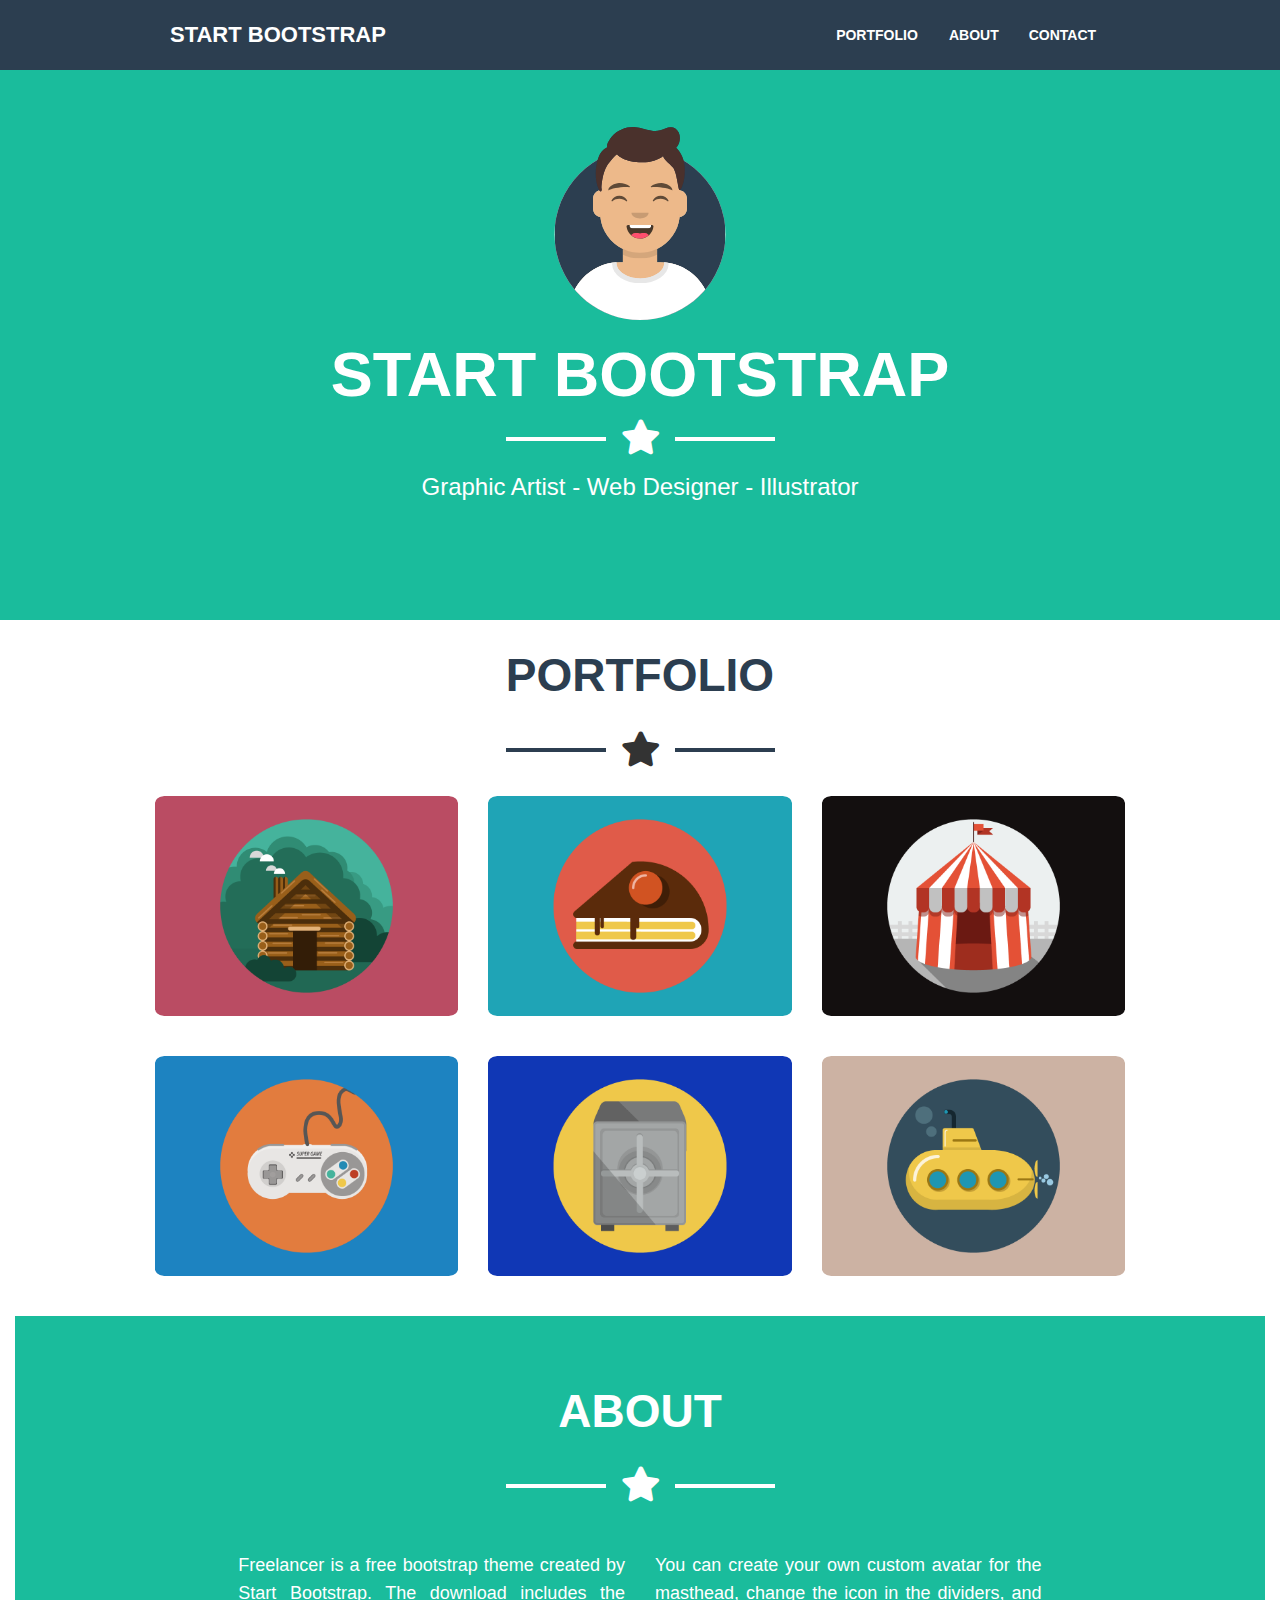
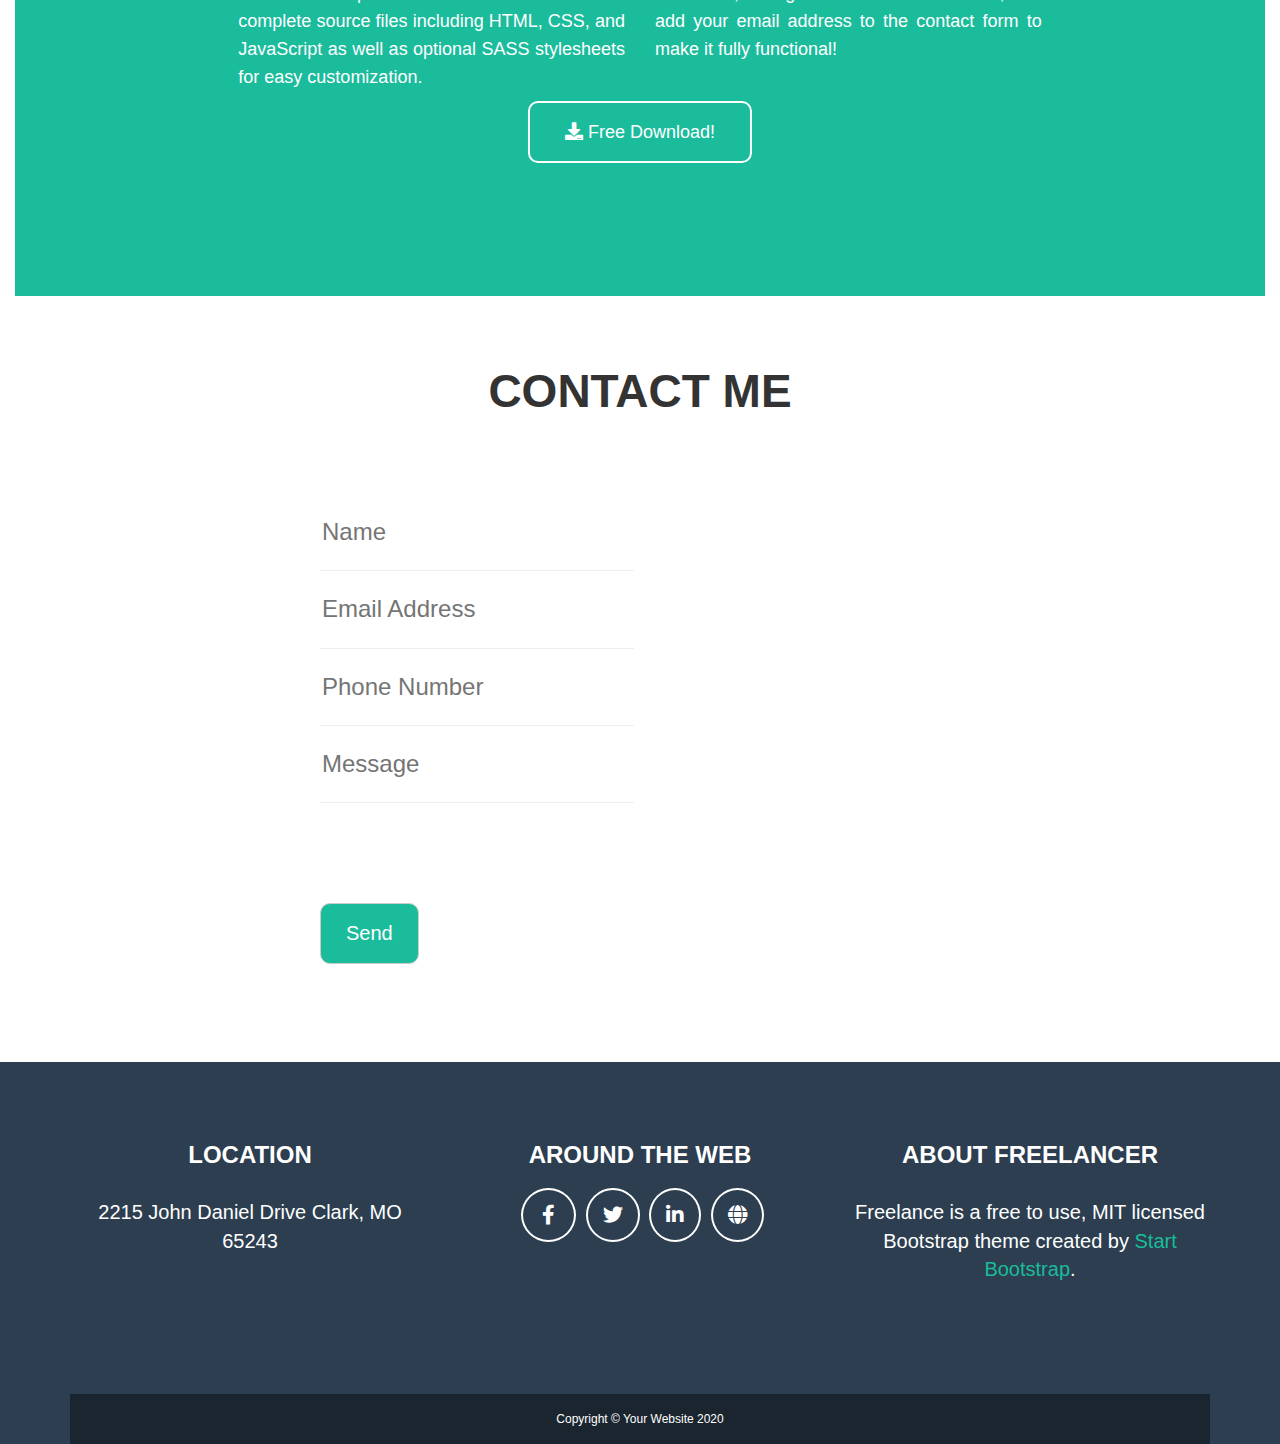
<file: index.html>
<!DOCTYPE html>
    <html>
        <head>
            <meta charset="utf-8">
            <meta name="viewport" content="width=device-width, initial-scale=1.0">
                <link href="https://fonts.googleapis.com/css2?family=Lato:ital,wght@0,400;1,100&display=swap" rel="stylesheet">
                <link href="https://cdnjs.cloudflare.com/ajax/libs/font-awesome/5.13.1/css/all.min.css" rel="stylesheet">
                <link rel="stylesheet" type="text/css" href="css/style.css">
                <link rel="stylesheet" type="text/css" href="css/bootstrap-3.3.7-dist/css/bootstrap.min.css">
                <title>Bootstrap-freelance</title>
        </head>
    <body>
        <header>
            
            <!-- NAV BAR FIXED ------------------------------------------------------------->
            
            <nav class="navbar navbar-default navbar-fixed-top">
                <div class="container-fluid">
                <!-- Brand and toggle get grouped for better mobile display -->
                    <div class="header_top">
                        <div class="wrapper">
                            <div class="col-xs-12"> 
                                <div class="col-xs-6 inline-bl text-menu bold"><a class="wh decor_none" href="#">start bootstrap</a></div>
                                <div class="col-xs-6">
                                    <div class="visible-md visible-lg inline-bl">
                                        <ul class="mini_menu">
                                            <li class="col-xs-4"><a class="a_over bold" href="#">portfolio</a></li>
                                            <li class="col-xs-4"><a class="a_over bold" href="#">about</a></li>
                                            <li class="col-xs-4"><a class="a_over bold" href="#">contact</a></li>
                                        </ul>
                                    </div>
                                    <div class="visible-xs- visible-sm h_icon wh">
                                        <div class="col-xs-6">
                                            <div id="btn-menu" class="up_case bold">
                                                <a href="#">menu<span class="glyphicon glyphicon-menu-hamburger" aria-hidden="true"></span></a>
                                            </div>
                                        </div>
                                    </div>
                                </div>
                            </div>
                        </div>
                    </div>
                </div>
            </nav>
            
            
            <!--
            <div class="header_top">
                <div class="container">
                    <div class="row">
                        <div class="col-xs-6 inline-bl text-menu bold">start bootstrap</div>
                        <div class="col-xs-6 inline-bl text-menu">
                            <nav class="visible-md visible-lg">
                                <ul class="mini_menu">
                                    <li class="col-xs-4"><a class="a_over bold" href="#">portfolio</a></li>
                                    <li class="col-xs-4"><a class="a_over bold" href="#">about</a></li>
                                    <li class="col-xs-4"><a class="a_over bold" href="#">contact</a></li>
                                </ul>
                            </nav>
                            <div class="visible-xs- visible-sm h_icon col-xs-2 col-xs-offset-10">
                                <span class="glyphicon glyphicon-menu-hamburger" aria-hidden="true"></span>
                            </div>
                        </div>
                    </div>
                </div>
            </div>
            -->
            <!-- /NAV BAR FIXED ------------------------------------------------------------>
            
            
            <!-- JUMBOTRON ----------------------------------------------------------------->
            
            <div class="jumbotron pos_rel">
                <div class="bg_green pos_abs wh">
                    <img id="avatar" src="img/avatar.svg" alt="avatar"/>
                    <h1 class="bold">START BOOTSTRAP</h1>
                    <div class="middle_line"><i class="fas fa-star star"></i></div>
                    <h3>Graphic Artist - Web Designer - Illustrator</h3>
                </div>
            </div>
        </header>
        
        <!-- /JUMBOTRON -------------------------------------------------------------------->
        
        <main>
        
        <!-- SECTION 'PORTFOLIO' ----------------------------------------------------------->
        
            <section id="portfolio pos_rel">
                <h2 class="portfolio-h2 bold">PORTFOLIO</h2><br>
                    <div class="middle_line_dark txt-cntr"><i class="fas fa-star star"></i></div>
                    <div class="wrapper m-top-30">
                        <div class="wrapper">
                            <div class="container-fluid">
                                <div class="row">
                                    <div class="padding_box">
                                        <div class="col-xs-12 col-sm-6 col-md-6 col-md-offset-0 col-lg-4 col-md-offset-0">
                                            <div class="box_img">
                                                <div class="hidden_box_img"><i class="fas fa-plus plus"></i></div>
                                                <img id="casa" src="img/1_files/cabin.png" alt="casa"/>
                                            </div>
                                        </div>
                                        <div class="col-xs-12 col-sm-6 col-md-6 col-md-offset-0 col-lg-4">
                                            <div class="box_img">
                                                <div class="hidden_box_img"><i class="fas fa-plus plus"></i></div>
                                                <img id="torta" class="gigio" src="img/1_files/cake.png" alt="torta"/>
                                            </div>
                                        </div>
                                        <div class="col-xs-12 col-sm-6 col-md-6 col-md-offset-0 col-lg-4">
                                            <div class="box_img">
                                                <div class="hidden_box_img"><i class="fas fa-plus plus"></i></div>
                                                <img id="circo" class="gigio" src="img/1_files/circus.png" alt="circo"/>
                                            </div>
                                        </div>
                                        <div class="col-xs-12 col-sm-6 col-md-6 col-md-offset-0  col-lg-4">
                                            <div class="box_img">
                                                <div class="hidden_box_img"><i class="fas fa-plus plus"></i></div>
                                                <img id="game" class="gigio" src="img/1_files/game.png" alt="game"/>
                                            </div>
                                        </div>
                                        <div class="col-xs-12 col-sm-6 col-md-6 col-md-offset-0 col-lg-4">
                                            <div class="box_img">
                                                <div class="hidden_box_img"><i class="fas fa-plus plus"></i></div>
                                                <img id="safe" class="gigio" src="img/1_files/safe.png" alt="safe"/>
                                            </div>
                                        </div>
                                        <div class="col-xs-12 col-sm-6 col-md-6 col-md-offset-0 col-lg-4">
                                            <div class="box_img">
                                                <div class="hidden_box_img"><i class="fas fa-plus plus"></i></div>
                                                <img id="submarine" class="gigio" src="img/1_files/submarine.png" alt="sottomarino"/>
                                            </div>
                                        </div>
                                    </div>
                                </div>
                            </div>
                        </div>
                    </div>
            </section>
            
            
                            <!-- HIDDEN GRID FOR MOUSE-OVER ---------------------------------------------------------------->
                <!-- PROVA
                <div class="wrapper">
                            <div class="container">
                            <div class="pos_abs">
                            <div class="row">
                            <div class="col-xs-12 col-sm-6 col-md-4 col-lg-4">
                                <div id="hid0" class="hidden_box_img hidden_grid_0"></div>
                                </div>
                                
                                
                                
                            <div id="hidden_grid" class="col-xs-12 col-sm-6 col-md-4 col-lg-4">
                                <div id="hidden_grid_1" class="hidden_box_img"></div>
                            </div>
                                
                                
                            <div class="col-xs-12 col-sm-6 col-md-4 col-lg-4">
                                <div id="hidden_grid_2" class="hidden_box_img"></div>
                            </div>
                                
                                
                            <div class="col-xs-12 col-sm-6 col-md-4 col-lg-4">
                                <div id="hidden_grid_3" class="hidden_box_img"></div>
                            </div>
                                
                            <div class="col-xs-12 col-sm-6 col-md-4 col-lg-4">
                                <div id="hidden_grid_4" class="hidden_box_img"></div>
                            </div>
                                
                            <div class="col-xs-12 col-sm-6 col-md-4 col-lg-4">
                                <div id="hidden_grid_5" class="hidden_box_img"></div>
                            </div>
                            </div>
                            </div>
                        </div>
            </div>
            </div>

-->
        
        <!-- /SECTION 'PORTFOLIO' ---------------------------------------------------------->
        
        <!-- SECTION 'ABOUT' --------------------------------------------------------------->
        
        <section id="about">
            <div class="container-fluid">
                <div class="about-box wh l-height"> 
                    <div class="row">
                        <div class="col-xs-12">
                            <h2 class="about-h2 bold m-bottom-30">ABOUT</h2>
                            <div class="middle_line txt-cntr"><i class="fas fa-star star txt-cntr"></i></div>
                            <div class="col-md-4 col-md-offset-2 box_centered inline-bl txt-cntr"><p>Freelancer is a free bootstrap theme created by Start Bootstrap. The download includes the complete source files including HTML, CSS, and JavaScript as well as optional SASS stylesheets for easy customization.</p></div>
                            <div class="col-md-4 box_centered inline-bl txt-cntr"><p>You can create your own custom avatar for the masthead, change the icon in the dividers, and add your email address to the contact form to make it fully functional!</p></div>
                            <div class="col-xs-12 m-top-30">
                                <a id="download" href="#"><i class="fas fa-download download_icon"></i> Free Download!</a>
                            </div>
                        </div>
                    </div>
                </div>
            </div>
        </section>
        <!-- /SECTION 'ABOUT' -------------------------------------------------------------->
        
        <!-- SECTION 'CONTACT' ------------------------------------------------------------->
                
        <div class="container">
            <div class="row">
                <div class="col-md-8 col-md-offset-2">
                    <h2 class="about-h2 bold">CONTACT ME</h2>
                    <div class="form-group form_div">
                        <form class="navbar-form navbar-left" role="search">
                                <ul class="form-list">
                                    <li><input type="text" class="typing_box" placeholder="Name"></li>
                                    <hr>
                                    <li><input type="text" class="typing_box" placeholder="Email Address"></li>
                                    <hr>
                                    <li><input type="text" class="typing_box" placeholder="Phone Number"></li>
                                    <hr>
                                    <li><input type="text" class="typing_box" placeholder="Message"></li>
                                    <hr>
                                    <li><button id="submit_btn" type="submit" class="btn btn-default">Send</button></li>
                                </ul>
                        </form>
                    </div>
                </div>
            </div>
        </div>
        
        <!-- /SECTION 'CONTACT' ------------------------------------------------------------>
        </main>
        
        <!-- PIE' DI PAGINA ---------------------------------------------------------------->
        
        <footer>
            
            <div class="container">
                <div class="row">
                    <div class="col-xs-12 col-sm-12 col-md-4 col-lg-4 foot_txt txt-cntr wh">
                        <h3 class="up_case bold">location</h3>
                        <p>2215 John Daniel Drive Clark, MO 65243</p>
                    </div>
                    <div class="col-xs-12 col-sm-12 col-md-4 col-lg-4 foot_txt txt-cntr wh">
                        <h3 class="up_case bold">around the web</h3>
                            <ul class="social">
                                <li><i class="fab fa-facebook-f social_icon fb"></i></li>
                                <li><i class="fab fa-twitter social_icon"></i></li>
                                <li><i class="fab fa-linkedin-in social_icon"></i></li>
                                <li><i class="fas fa-globe social_icon"></i></li>
                            </ul>
                    </div>
                    <div class="col-xs-12 col-sm-12 col-md-4 col-lg-4 foot_txt txt-cntr wh">
                        <h3 class="up_case bold">about freelancer</h3>
                        <p>Freelance is a free to use, MIT licensed Bootstrap theme created by <a class="a_over_footer" href="#">Start Bootstrap</a>.</p>
                    </div>
                    <div class="col-xs-12 col-sm-12 col-md-12 col-lg-12">
                        <div class="copyright txt-cntr wh">
                            <h6>Copyright © Your Website 2020</h6>
                        </div>
                    </div>
                </div>
            </div>
            
        </footer>
        
        <!-- /PIE' DI PAGINA --------------------------------------------------------------->
    </body>
</html>
</file>
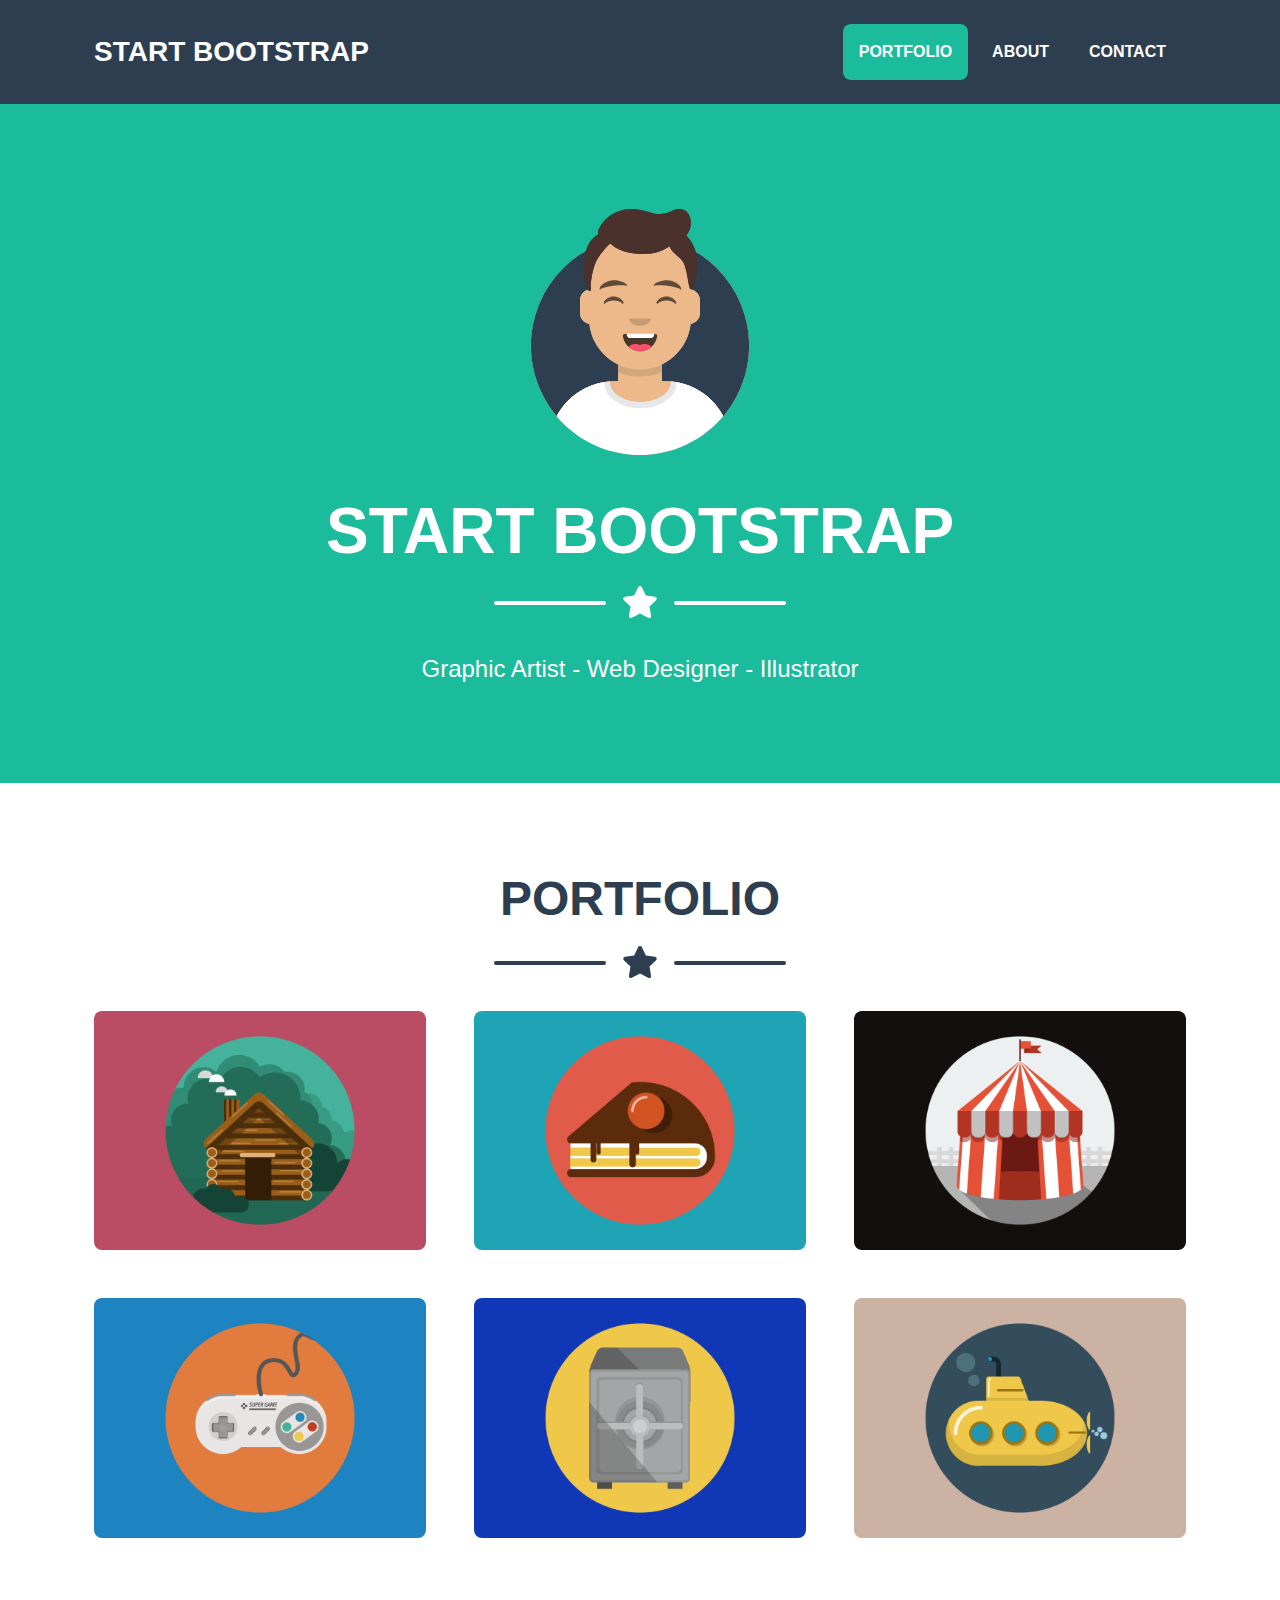
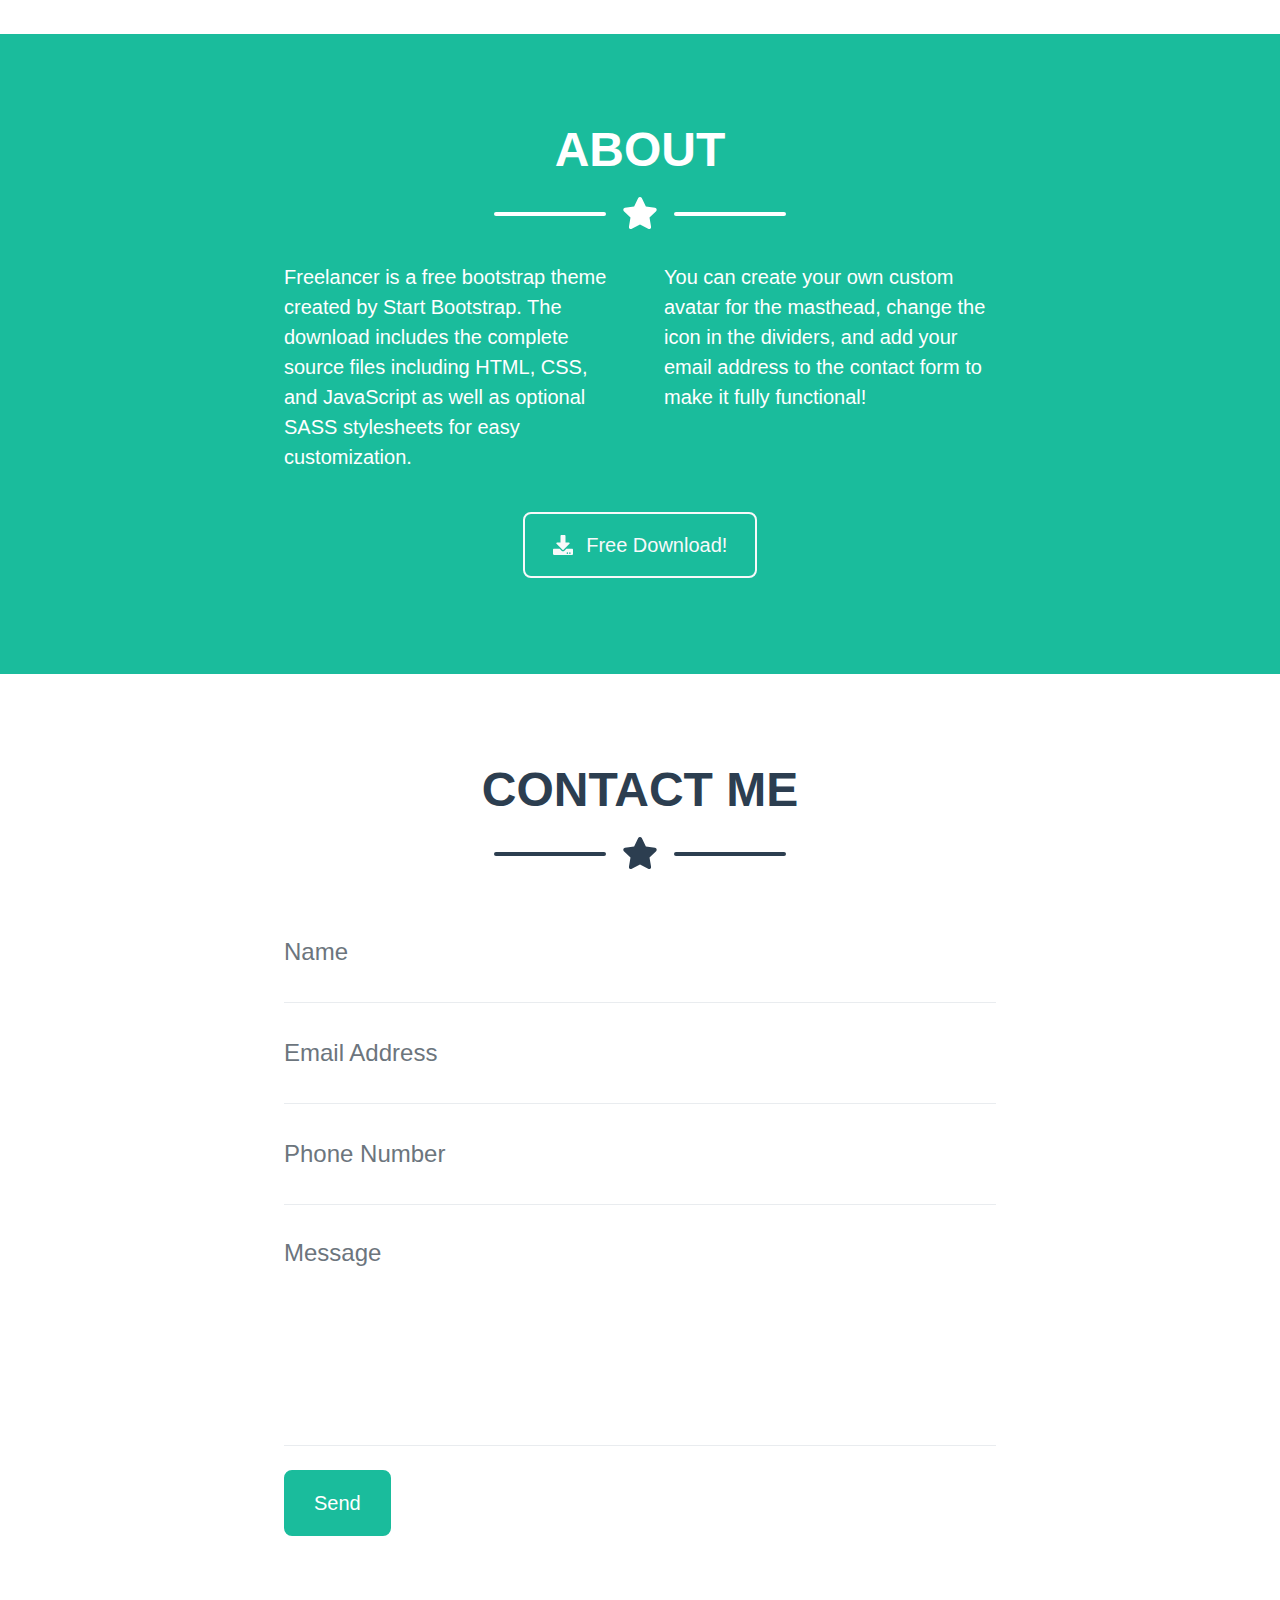
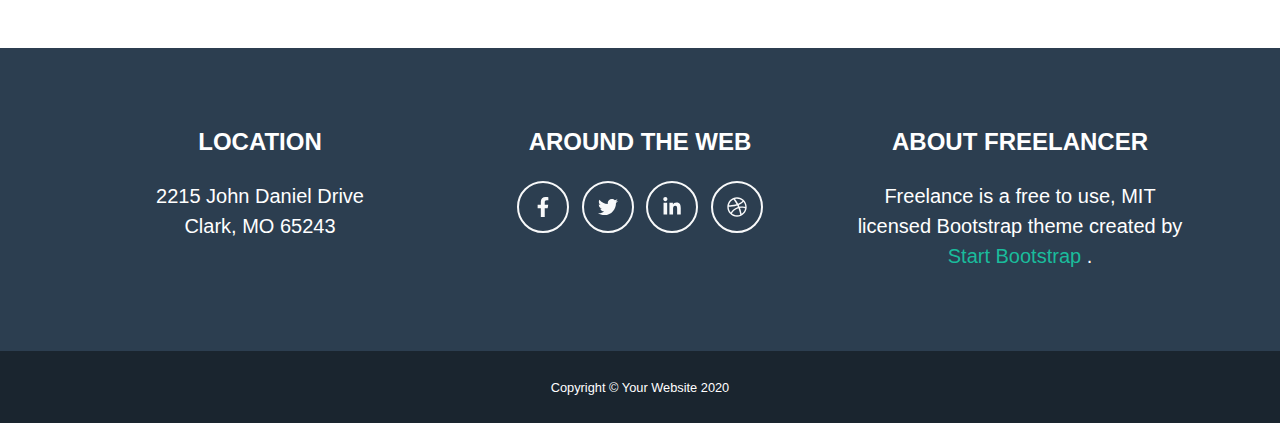
<file: img/1.html>
<!DOCTYPE html>
<!-- saved from url=(0059)https://startbootstrap.github.io/startbootstrap-freelancer/ -->
<html lang="en" class="fontawesome-i2svg-active fontawesome-i2svg-complete"><head><meta http-equiv="Content-Type" content="text/html; charset=UTF-8">
        
        <meta name="viewport" content="width=device-width, initial-scale=1, shrink-to-fit=no">
        <meta name="description" content="">
        <meta name="author" content="">
        <title>Freelancer - Start Bootstrap Theme</title>
        <!-- Favicon-->
        <style type="text/css">svg:not(:root).svg-inline--fa{overflow:visible}.svg-inline--fa{display:inline-block;font-size:inherit;height:1em;overflow:visible;vertical-align:-.125em}.svg-inline--fa.fa-lg{vertical-align:-.225em}.svg-inline--fa.fa-w-1{width:.0625em}.svg-inline--fa.fa-w-2{width:.125em}.svg-inline--fa.fa-w-3{width:.1875em}.svg-inline--fa.fa-w-4{width:.25em}.svg-inline--fa.fa-w-5{width:.3125em}.svg-inline--fa.fa-w-6{width:.375em}.svg-inline--fa.fa-w-7{width:.4375em}.svg-inline--fa.fa-w-8{width:.5em}.svg-inline--fa.fa-w-9{width:.5625em}.svg-inline--fa.fa-w-10{width:.625em}.svg-inline--fa.fa-w-11{width:.6875em}.svg-inline--fa.fa-w-12{width:.75em}.svg-inline--fa.fa-w-13{width:.8125em}.svg-inline--fa.fa-w-14{width:.875em}.svg-inline--fa.fa-w-15{width:.9375em}.svg-inline--fa.fa-w-16{width:1em}.svg-inline--fa.fa-w-17{width:1.0625em}.svg-inline--fa.fa-w-18{width:1.125em}.svg-inline--fa.fa-w-19{width:1.1875em}.svg-inline--fa.fa-w-20{width:1.25em}.svg-inline--fa.fa-pull-left{margin-right:.3em;width:auto}.svg-inline--fa.fa-pull-right{margin-left:.3em;width:auto}.svg-inline--fa.fa-border{height:1.5em}.svg-inline--fa.fa-li{width:2em}.svg-inline--fa.fa-fw{width:1.25em}.fa-layers svg.svg-inline--fa{bottom:0;left:0;margin:auto;position:absolute;right:0;top:0}.fa-layers{display:inline-block;height:1em;position:relative;text-align:center;vertical-align:-.125em;width:1em}.fa-layers svg.svg-inline--fa{-webkit-transform-origin:center center;transform-origin:center center}.fa-layers-counter,.fa-layers-text{display:inline-block;position:absolute;text-align:center}.fa-layers-text{left:50%;top:50%;-webkit-transform:translate(-50%,-50%);transform:translate(-50%,-50%);-webkit-transform-origin:center center;transform-origin:center center}.fa-layers-counter{background-color:#ff253a;border-radius:1em;-webkit-box-sizing:border-box;box-sizing:border-box;color:#fff;height:1.5em;line-height:1;max-width:5em;min-width:1.5em;overflow:hidden;padding:.25em;right:0;text-overflow:ellipsis;top:0;-webkit-transform:scale(.25);transform:scale(.25);-webkit-transform-origin:top right;transform-origin:top right}.fa-layers-bottom-right{bottom:0;right:0;top:auto;-webkit-transform:scale(.25);transform:scale(.25);-webkit-transform-origin:bottom right;transform-origin:bottom right}.fa-layers-bottom-left{bottom:0;left:0;right:auto;top:auto;-webkit-transform:scale(.25);transform:scale(.25);-webkit-transform-origin:bottom left;transform-origin:bottom left}.fa-layers-top-right{right:0;top:0;-webkit-transform:scale(.25);transform:scale(.25);-webkit-transform-origin:top right;transform-origin:top right}.fa-layers-top-left{left:0;right:auto;top:0;-webkit-transform:scale(.25);transform:scale(.25);-webkit-transform-origin:top left;transform-origin:top left}.fa-lg{font-size:1.3333333333em;line-height:.75em;vertical-align:-.0667em}.fa-xs{font-size:.75em}.fa-sm{font-size:.875em}.fa-1x{font-size:1em}.fa-2x{font-size:2em}.fa-3x{font-size:3em}.fa-4x{font-size:4em}.fa-5x{font-size:5em}.fa-6x{font-size:6em}.fa-7x{font-size:7em}.fa-8x{font-size:8em}.fa-9x{font-size:9em}.fa-10x{font-size:10em}.fa-fw{text-align:center;width:1.25em}.fa-ul{list-style-type:none;margin-left:2.5em;padding-left:0}.fa-ul>li{position:relative}.fa-li{left:-2em;position:absolute;text-align:center;width:2em;line-height:inherit}.fa-border{border:solid .08em #eee;border-radius:.1em;padding:.2em .25em .15em}.fa-pull-left{float:left}.fa-pull-right{float:right}.fa.fa-pull-left,.fab.fa-pull-left,.fal.fa-pull-left,.far.fa-pull-left,.fas.fa-pull-left{margin-right:.3em}.fa.fa-pull-right,.fab.fa-pull-right,.fal.fa-pull-right,.far.fa-pull-right,.fas.fa-pull-right{margin-left:.3em}.fa-spin{-webkit-animation:fa-spin 2s infinite linear;animation:fa-spin 2s infinite linear}.fa-pulse{-webkit-animation:fa-spin 1s infinite steps(8);animation:fa-spin 1s infinite steps(8)}@-webkit-keyframes fa-spin{0%{-webkit-transform:rotate(0);transform:rotate(0)}100%{-webkit-transform:rotate(360deg);transform:rotate(360deg)}}@keyframes fa-spin{0%{-webkit-transform:rotate(0);transform:rotate(0)}100%{-webkit-transform:rotate(360deg);transform:rotate(360deg)}}.fa-rotate-90{-webkit-transform:rotate(90deg);transform:rotate(90deg)}.fa-rotate-180{-webkit-transform:rotate(180deg);transform:rotate(180deg)}.fa-rotate-270{-webkit-transform:rotate(270deg);transform:rotate(270deg)}.fa-flip-horizontal{-webkit-transform:scale(-1,1);transform:scale(-1,1)}.fa-flip-vertical{-webkit-transform:scale(1,-1);transform:scale(1,-1)}.fa-flip-both,.fa-flip-horizontal.fa-flip-vertical{-webkit-transform:scale(-1,-1);transform:scale(-1,-1)}:root .fa-flip-both,:root .fa-flip-horizontal,:root .fa-flip-vertical,:root .fa-rotate-180,:root .fa-rotate-270,:root .fa-rotate-90{-webkit-filter:none;filter:none}.fa-stack{display:inline-block;height:2em;position:relative;width:2.5em}.fa-stack-1x,.fa-stack-2x{bottom:0;left:0;margin:auto;position:absolute;right:0;top:0}.svg-inline--fa.fa-stack-1x{height:1em;width:1.25em}.svg-inline--fa.fa-stack-2x{height:2em;width:2.5em}.fa-inverse{color:#fff}.sr-only{border:0;clip:rect(0,0,0,0);height:1px;margin:-1px;overflow:hidden;padding:0;position:absolute;width:1px}.sr-only-focusable:active,.sr-only-focusable:focus{clip:auto;height:auto;margin:0;overflow:visible;position:static;width:auto}.svg-inline--fa .fa-primary{fill:var(--fa-primary-color,currentColor);opacity:1;opacity:var(--fa-primary-opacity,1)}.svg-inline--fa .fa-secondary{fill:var(--fa-secondary-color,currentColor);opacity:.4;opacity:var(--fa-secondary-opacity,.4)}.svg-inline--fa.fa-swap-opacity .fa-primary{opacity:.4;opacity:var(--fa-secondary-opacity,.4)}.svg-inline--fa.fa-swap-opacity .fa-secondary{opacity:1;opacity:var(--fa-primary-opacity,1)}.svg-inline--fa mask .fa-primary,.svg-inline--fa mask .fa-secondary{fill:#000}.fad.fa-inverse{color:#fff}</style><link rel="icon" type="image/x-icon" href="https://startbootstrap.github.io/startbootstrap-freelancer/assets/img/favicon.ico">
        <!-- Font Awesome icons (free version)-->
        <script src="./1_files/all.js.download" crossorigin="anonymous"></script>
        <!-- Google fonts-->
        <link href="./1_files/css" rel="stylesheet" type="text/css">
        <link href="./1_files/css(1)" rel="stylesheet" type="text/css">
        <!-- Core theme CSS (includes Bootstrap)-->
        <link href="./1_files/styles.css" rel="stylesheet">
    </head>
    <body id="page-top" cz-shortcut-listen="true">
        <!-- Navigation-->
        <nav class="navbar navbar-expand-lg bg-secondary text-uppercase fixed-top navbar-shrink" id="mainNav">
            <div class="container">
                <a class="navbar-brand js-scroll-trigger" href="https://startbootstrap.github.io/startbootstrap-freelancer/#page-top">Start Bootstrap</a>
                <button class="navbar-toggler navbar-toggler-right text-uppercase font-weight-bold bg-primary text-white rounded" type="button" data-toggle="collapse" data-target="#navbarResponsive" aria-controls="navbarResponsive" aria-expanded="false" aria-label="Toggle navigation">
                    Menu
                    <svg class="svg-inline--fa fa-bars fa-w-14" aria-hidden="true" focusable="false" data-prefix="fas" data-icon="bars" role="img" xmlns="http://www.w3.org/2000/svg" viewBox="0 0 448 512" data-fa-i2svg=""><path fill="currentColor" d="M16 132h416c8.837 0 16-7.163 16-16V76c0-8.837-7.163-16-16-16H16C7.163 60 0 67.163 0 76v40c0 8.837 7.163 16 16 16zm0 160h416c8.837 0 16-7.163 16-16v-40c0-8.837-7.163-16-16-16H16c-8.837 0-16 7.163-16 16v40c0 8.837 7.163 16 16 16zm0 160h416c8.837 0 16-7.163 16-16v-40c0-8.837-7.163-16-16-16H16c-8.837 0-16 7.163-16 16v40c0 8.837 7.163 16 16 16z"></path></svg><!-- <i class="fas fa-bars"></i> -->
                </button>
                <div class="collapse navbar-collapse" id="navbarResponsive">
                    <ul class="navbar-nav ml-auto">
                        <li class="nav-item mx-0 mx-lg-1"><a class="nav-link py-3 px-0 px-lg-3 rounded js-scroll-trigger active" href="https://startbootstrap.github.io/startbootstrap-freelancer/#portfolio">Portfolio</a></li>
                        <li class="nav-item mx-0 mx-lg-1"><a class="nav-link py-3 px-0 px-lg-3 rounded js-scroll-trigger" href="https://startbootstrap.github.io/startbootstrap-freelancer/#about">About</a></li>
                        <li class="nav-item mx-0 mx-lg-1"><a class="nav-link py-3 px-0 px-lg-3 rounded js-scroll-trigger" href="https://startbootstrap.github.io/startbootstrap-freelancer/#contact">Contact</a></li>
                    </ul>
                </div>
            </div>
        </nav>
        <!-- Masthead-->
        <header class="masthead bg-primary text-white text-center">
            <div class="container d-flex align-items-center flex-column">
                <!-- Masthead Avatar Image-->
                <img class="masthead-avatar mb-5" src="./1_files/avataaars.svg" alt="">
                <!-- Masthead Heading-->
                <h1 class="masthead-heading text-uppercase mb-0">Start Bootstrap</h1>
                <!-- Icon Divider-->
                <div class="divider-custom divider-light">
                    <div class="divider-custom-line"></div>
                    <div class="divider-custom-icon"><svg class="svg-inline--fa fa-star fa-w-18" aria-hidden="true" focusable="false" data-prefix="fas" data-icon="star" role="img" xmlns="http://www.w3.org/2000/svg" viewBox="0 0 576 512" data-fa-i2svg=""><path fill="currentColor" d="M259.3 17.8L194 150.2 47.9 171.5c-26.2 3.8-36.7 36.1-17.7 54.6l105.7 103-25 145.5c-4.5 26.3 23.2 46 46.4 33.7L288 439.6l130.7 68.7c23.2 12.2 50.9-7.4 46.4-33.7l-25-145.5 105.7-103c19-18.5 8.5-50.8-17.7-54.6L382 150.2 316.7 17.8c-11.7-23.6-45.6-23.9-57.4 0z"></path></svg><!-- <i class="fas fa-star"></i> --></div>
                    <div class="divider-custom-line"></div>
                </div>
                <!-- Masthead Subheading-->
                <p class="masthead-subheading font-weight-light mb-0">Graphic Artist - Web Designer - Illustrator</p>
            </div>
        </header>
        <!-- Portfolio Section-->
        <section class="page-section portfolio" id="portfolio">
            <div class="container">
                <!-- Portfolio Section Heading-->
                <h2 class="page-section-heading text-center text-uppercase text-secondary mb-0">Portfolio</h2>
                <!-- Icon Divider-->
                <div class="divider-custom">
                    <div class="divider-custom-line"></div>
                    <div class="divider-custom-icon"><svg class="svg-inline--fa fa-star fa-w-18" aria-hidden="true" focusable="false" data-prefix="fas" data-icon="star" role="img" xmlns="http://www.w3.org/2000/svg" viewBox="0 0 576 512" data-fa-i2svg=""><path fill="currentColor" d="M259.3 17.8L194 150.2 47.9 171.5c-26.2 3.8-36.7 36.1-17.7 54.6l105.7 103-25 145.5c-4.5 26.3 23.2 46 46.4 33.7L288 439.6l130.7 68.7c23.2 12.2 50.9-7.4 46.4-33.7l-25-145.5 105.7-103c19-18.5 8.5-50.8-17.7-54.6L382 150.2 316.7 17.8c-11.7-23.6-45.6-23.9-57.4 0z"></path></svg><!-- <i class="fas fa-star"></i> --></div>
                    <div class="divider-custom-line"></div>
                </div>
                <!-- Portfolio Grid Items-->
                <div class="row">
                    <!-- Portfolio Item 1-->
                    <div class="col-md-6 col-lg-4 mb-5">
                        <div class="portfolio-item mx-auto" data-toggle="modal" data-target="#portfolioModal1">
                            <div class="portfolio-item-caption d-flex align-items-center justify-content-center h-100 w-100">
                                <div class="portfolio-item-caption-content text-center text-white"><svg class="svg-inline--fa fa-plus fa-w-14 fa-3x" aria-hidden="true" focusable="false" data-prefix="fas" data-icon="plus" role="img" xmlns="http://www.w3.org/2000/svg" viewBox="0 0 448 512" data-fa-i2svg=""><path fill="currentColor" d="M416 208H272V64c0-17.67-14.33-32-32-32h-32c-17.67 0-32 14.33-32 32v144H32c-17.67 0-32 14.33-32 32v32c0 17.67 14.33 32 32 32h144v144c0 17.67 14.33 32 32 32h32c17.67 0 32-14.33 32-32V304h144c17.67 0 32-14.33 32-32v-32c0-17.67-14.33-32-32-32z"></path></svg><!-- <i class="fas fa-plus fa-3x"></i> --></div>
                            </div>
                            <img class="img-fluid" src="./1_files/cabin.png" alt="">
                        </div>
                    </div>
                    <!-- Portfolio Item 2-->
                    <div class="col-md-6 col-lg-4 mb-5">
                        <div class="portfolio-item mx-auto" data-toggle="modal" data-target="#portfolioModal2">
                            <div class="portfolio-item-caption d-flex align-items-center justify-content-center h-100 w-100">
                                <div class="portfolio-item-caption-content text-center text-white"><svg class="svg-inline--fa fa-plus fa-w-14 fa-3x" aria-hidden="true" focusable="false" data-prefix="fas" data-icon="plus" role="img" xmlns="http://www.w3.org/2000/svg" viewBox="0 0 448 512" data-fa-i2svg=""><path fill="currentColor" d="M416 208H272V64c0-17.67-14.33-32-32-32h-32c-17.67 0-32 14.33-32 32v144H32c-17.67 0-32 14.33-32 32v32c0 17.67 14.33 32 32 32h144v144c0 17.67 14.33 32 32 32h32c17.67 0 32-14.33 32-32V304h144c17.67 0 32-14.33 32-32v-32c0-17.67-14.33-32-32-32z"></path></svg><!-- <i class="fas fa-plus fa-3x"></i> --></div>
                            </div>
                            <img class="img-fluid" src="./1_files/cake.png" alt="">
                        </div>
                    </div>
                    <!-- Portfolio Item 3-->
                    <div class="col-md-6 col-lg-4 mb-5">
                        <div class="portfolio-item mx-auto" data-toggle="modal" data-target="#portfolioModal3">
                            <div class="portfolio-item-caption d-flex align-items-center justify-content-center h-100 w-100">
                                <div class="portfolio-item-caption-content text-center text-white"><svg class="svg-inline--fa fa-plus fa-w-14 fa-3x" aria-hidden="true" focusable="false" data-prefix="fas" data-icon="plus" role="img" xmlns="http://www.w3.org/2000/svg" viewBox="0 0 448 512" data-fa-i2svg=""><path fill="currentColor" d="M416 208H272V64c0-17.67-14.33-32-32-32h-32c-17.67 0-32 14.33-32 32v144H32c-17.67 0-32 14.33-32 32v32c0 17.67 14.33 32 32 32h144v144c0 17.67 14.33 32 32 32h32c17.67 0 32-14.33 32-32V304h144c17.67 0 32-14.33 32-32v-32c0-17.67-14.33-32-32-32z"></path></svg><!-- <i class="fas fa-plus fa-3x"></i> --></div>
                            </div>
                            <img class="img-fluid" src="./1_files/circus.png" alt="">
                        </div>
                    </div>
                    <!-- Portfolio Item 4-->
                    <div class="col-md-6 col-lg-4 mb-5 mb-lg-0">
                        <div class="portfolio-item mx-auto" data-toggle="modal" data-target="#portfolioModal4">
                            <div class="portfolio-item-caption d-flex align-items-center justify-content-center h-100 w-100">
                                <div class="portfolio-item-caption-content text-center text-white"><svg class="svg-inline--fa fa-plus fa-w-14 fa-3x" aria-hidden="true" focusable="false" data-prefix="fas" data-icon="plus" role="img" xmlns="http://www.w3.org/2000/svg" viewBox="0 0 448 512" data-fa-i2svg=""><path fill="currentColor" d="M416 208H272V64c0-17.67-14.33-32-32-32h-32c-17.67 0-32 14.33-32 32v144H32c-17.67 0-32 14.33-32 32v32c0 17.67 14.33 32 32 32h144v144c0 17.67 14.33 32 32 32h32c17.67 0 32-14.33 32-32V304h144c17.67 0 32-14.33 32-32v-32c0-17.67-14.33-32-32-32z"></path></svg><!-- <i class="fas fa-plus fa-3x"></i> --></div>
                            </div>
                            <img class="img-fluid" src="./1_files/game.png" alt="">
                        </div>
                    </div>
                    <!-- Portfolio Item 5-->
                    <div class="col-md-6 col-lg-4 mb-5 mb-md-0">
                        <div class="portfolio-item mx-auto" data-toggle="modal" data-target="#portfolioModal5">
                            <div class="portfolio-item-caption d-flex align-items-center justify-content-center h-100 w-100">
                                <div class="portfolio-item-caption-content text-center text-white"><svg class="svg-inline--fa fa-plus fa-w-14 fa-3x" aria-hidden="true" focusable="false" data-prefix="fas" data-icon="plus" role="img" xmlns="http://www.w3.org/2000/svg" viewBox="0 0 448 512" data-fa-i2svg=""><path fill="currentColor" d="M416 208H272V64c0-17.67-14.33-32-32-32h-32c-17.67 0-32 14.33-32 32v144H32c-17.67 0-32 14.33-32 32v32c0 17.67 14.33 32 32 32h144v144c0 17.67 14.33 32 32 32h32c17.67 0 32-14.33 32-32V304h144c17.67 0 32-14.33 32-32v-32c0-17.67-14.33-32-32-32z"></path></svg><!-- <i class="fas fa-plus fa-3x"></i> --></div>
                            </div>
                            <img class="img-fluid" src="./1_files/safe.png" alt="">
                        </div>
                    </div>
                    <!-- Portfolio Item 6-->
                    <div class="col-md-6 col-lg-4">
                        <div class="portfolio-item mx-auto" data-toggle="modal" data-target="#portfolioModal6">
                            <div class="portfolio-item-caption d-flex align-items-center justify-content-center h-100 w-100">
                                <div class="portfolio-item-caption-content text-center text-white"><svg class="svg-inline--fa fa-plus fa-w-14 fa-3x" aria-hidden="true" focusable="false" data-prefix="fas" data-icon="plus" role="img" xmlns="http://www.w3.org/2000/svg" viewBox="0 0 448 512" data-fa-i2svg=""><path fill="currentColor" d="M416 208H272V64c0-17.67-14.33-32-32-32h-32c-17.67 0-32 14.33-32 32v144H32c-17.67 0-32 14.33-32 32v32c0 17.67 14.33 32 32 32h144v144c0 17.67 14.33 32 32 32h32c17.67 0 32-14.33 32-32V304h144c17.67 0 32-14.33 32-32v-32c0-17.67-14.33-32-32-32z"></path></svg><!-- <i class="fas fa-plus fa-3x"></i> --></div>
                            </div>
                            <img class="img-fluid" src="./1_files/submarine.png" alt="">
                        </div>
                    </div>
                </div>
            </div>
        </section>
        <!-- About Section-->
        <section class="page-section bg-primary text-white mb-0" id="about">
            <div class="container">
                <!-- About Section Heading-->
                <h2 class="page-section-heading text-center text-uppercase text-white">About</h2>
                <!-- Icon Divider-->
                <div class="divider-custom divider-light">
                    <div class="divider-custom-line"></div>
                    <div class="divider-custom-icon"><svg class="svg-inline--fa fa-star fa-w-18" aria-hidden="true" focusable="false" data-prefix="fas" data-icon="star" role="img" xmlns="http://www.w3.org/2000/svg" viewBox="0 0 576 512" data-fa-i2svg=""><path fill="currentColor" d="M259.3 17.8L194 150.2 47.9 171.5c-26.2 3.8-36.7 36.1-17.7 54.6l105.7 103-25 145.5c-4.5 26.3 23.2 46 46.4 33.7L288 439.6l130.7 68.7c23.2 12.2 50.9-7.4 46.4-33.7l-25-145.5 105.7-103c19-18.5 8.5-50.8-17.7-54.6L382 150.2 316.7 17.8c-11.7-23.6-45.6-23.9-57.4 0z"></path></svg><!-- <i class="fas fa-star"></i> --></div>
                    <div class="divider-custom-line"></div>
                </div>
                <!-- About Section Content-->
                <div class="row">
                    <div class="col-lg-4 ml-auto"><p class="lead">Freelancer is a free bootstrap theme created by Start Bootstrap. The download includes the complete source files including HTML, CSS, and JavaScript as well as optional SASS stylesheets for easy customization.</p></div>
                    <div class="col-lg-4 mr-auto"><p class="lead">You can create your own custom avatar for the masthead, change the icon in the dividers, and add your email address to the contact form to make it fully functional!</p></div>
                </div>
                <!-- About Section Button-->
                <div class="text-center mt-4">
                    <a class="btn btn-xl btn-outline-light" href="https://startbootstrap.com/themes/freelancer/">
                        <svg class="svg-inline--fa fa-download fa-w-16 mr-2" aria-hidden="true" focusable="false" data-prefix="fas" data-icon="download" role="img" xmlns="http://www.w3.org/2000/svg" viewBox="0 0 512 512" data-fa-i2svg=""><path fill="currentColor" d="M216 0h80c13.3 0 24 10.7 24 24v168h87.7c17.8 0 26.7 21.5 14.1 34.1L269.7 378.3c-7.5 7.5-19.8 7.5-27.3 0L90.1 226.1c-12.6-12.6-3.7-34.1 14.1-34.1H192V24c0-13.3 10.7-24 24-24zm296 376v112c0 13.3-10.7 24-24 24H24c-13.3 0-24-10.7-24-24V376c0-13.3 10.7-24 24-24h146.7l49 49c20.1 20.1 52.5 20.1 72.6 0l49-49H488c13.3 0 24 10.7 24 24zm-124 88c0-11-9-20-20-20s-20 9-20 20 9 20 20 20 20-9 20-20zm64 0c0-11-9-20-20-20s-20 9-20 20 9 20 20 20 20-9 20-20z"></path></svg><!-- <i class="fas fa-download mr-2"></i> -->
                        Free Download!
                    </a>
                </div>
            </div>
        </section>
        <!-- Contact Section-->
        <section class="page-section" id="contact">
            <div class="container">
                <!-- Contact Section Heading-->
                <h2 class="page-section-heading text-center text-uppercase text-secondary mb-0">Contact Me</h2>
                <!-- Icon Divider-->
                <div class="divider-custom">
                    <div class="divider-custom-line"></div>
                    <div class="divider-custom-icon"><svg class="svg-inline--fa fa-star fa-w-18" aria-hidden="true" focusable="false" data-prefix="fas" data-icon="star" role="img" xmlns="http://www.w3.org/2000/svg" viewBox="0 0 576 512" data-fa-i2svg=""><path fill="currentColor" d="M259.3 17.8L194 150.2 47.9 171.5c-26.2 3.8-36.7 36.1-17.7 54.6l105.7 103-25 145.5c-4.5 26.3 23.2 46 46.4 33.7L288 439.6l130.7 68.7c23.2 12.2 50.9-7.4 46.4-33.7l-25-145.5 105.7-103c19-18.5 8.5-50.8-17.7-54.6L382 150.2 316.7 17.8c-11.7-23.6-45.6-23.9-57.4 0z"></path></svg><!-- <i class="fas fa-star"></i> --></div>
                    <div class="divider-custom-line"></div>
                </div>
                <!-- Contact Section Form-->
                <div class="row">
                    <div class="col-lg-8 mx-auto">
                        <!-- To configure the contact form email address, go to mail/contact_me.php and update the email address in the PHP file on line 19.-->
                        <form id="contactForm" name="sentMessage" novalidate="novalidate">
                            <div class="control-group">
                                <div class="form-group floating-label-form-group controls mb-0 pb-2">
                                    <label>Name</label>
                                    <input class="form-control" id="name" type="text" placeholder="Name" required="required" data-validation-required-message="Please enter your name.">
                                    <p class="help-block text-danger"></p>
                                </div>
                            </div>
                            <div class="control-group">
                                <div class="form-group floating-label-form-group controls mb-0 pb-2">
                                    <label>Email Address</label>
                                    <input class="form-control" id="email" type="email" placeholder="Email Address" required="required" data-validation-required-message="Please enter your email address.">
                                    <p class="help-block text-danger"></p>
                                </div>
                            </div>
                            <div class="control-group">
                                <div class="form-group floating-label-form-group controls mb-0 pb-2">
                                    <label>Phone Number</label>
                                    <input class="form-control" id="phone" type="tel" placeholder="Phone Number" required="required" data-validation-required-message="Please enter your phone number.">
                                    <p class="help-block text-danger"></p>
                                </div>
                            </div>
                            <div class="control-group">
                                <div class="form-group floating-label-form-group controls mb-0 pb-2">
                                    <label>Message</label>
                                    <textarea class="form-control" id="message" rows="5" placeholder="Message" required="required" data-validation-required-message="Please enter a message."></textarea>
                                    <p class="help-block text-danger"></p>
                                </div>
                            </div>
                            <br>
                            <div id="success"></div>
                            <div class="form-group"><button class="btn btn-primary btn-xl" id="sendMessageButton" type="submit">Send</button></div>
                        </form>
                    </div>
                </div>
            </div>
        </section>
        <!-- Footer-->
        <footer class="footer text-center">
            <div class="container">
                <div class="row">
                    <!-- Footer Location-->
                    <div class="col-lg-4 mb-5 mb-lg-0">
                        <h4 class="text-uppercase mb-4">Location</h4>
                        <p class="lead mb-0">
                            2215 John Daniel Drive
                            <br>
                            Clark, MO 65243
                        </p>
                    </div>
                    <!-- Footer Social Icons-->
                    <div class="col-lg-4 mb-5 mb-lg-0">
                        <h4 class="text-uppercase mb-4">Around the Web</h4>
                        <a class="btn btn-outline-light btn-social mx-1" href="https://startbootstrap.github.io/startbootstrap-freelancer/#!"><svg class="svg-inline--fa fa-facebook-f fa-w-10 fa-fw" aria-hidden="true" focusable="false" data-prefix="fab" data-icon="facebook-f" role="img" xmlns="http://www.w3.org/2000/svg" viewBox="0 0 320 512" data-fa-i2svg=""><path fill="currentColor" d="M279.14 288l14.22-92.66h-88.91v-60.13c0-25.35 12.42-50.06 52.24-50.06h40.42V6.26S260.43 0 225.36 0c-73.22 0-121.08 44.38-121.08 124.72v70.62H22.89V288h81.39v224h100.17V288z"></path></svg><!-- <i class="fab fa-fw fa-facebook-f"></i> --></a>
                        <a class="btn btn-outline-light btn-social mx-1" href="https://startbootstrap.github.io/startbootstrap-freelancer/#!"><svg class="svg-inline--fa fa-twitter fa-w-16 fa-fw" aria-hidden="true" focusable="false" data-prefix="fab" data-icon="twitter" role="img" xmlns="http://www.w3.org/2000/svg" viewBox="0 0 512 512" data-fa-i2svg=""><path fill="currentColor" d="M459.37 151.716c.325 4.548.325 9.097.325 13.645 0 138.72-105.583 298.558-298.558 298.558-59.452 0-114.68-17.219-161.137-47.106 8.447.974 16.568 1.299 25.34 1.299 49.055 0 94.213-16.568 130.274-44.832-46.132-.975-84.792-31.188-98.112-72.772 6.498.974 12.995 1.624 19.818 1.624 9.421 0 18.843-1.3 27.614-3.573-48.081-9.747-84.143-51.98-84.143-102.985v-1.299c13.969 7.797 30.214 12.67 47.431 13.319-28.264-18.843-46.781-51.005-46.781-87.391 0-19.492 5.197-37.36 14.294-52.954 51.655 63.675 129.3 105.258 216.365 109.807-1.624-7.797-2.599-15.918-2.599-24.04 0-57.828 46.782-104.934 104.934-104.934 30.213 0 57.502 12.67 76.67 33.137 23.715-4.548 46.456-13.32 66.599-25.34-7.798 24.366-24.366 44.833-46.132 57.827 21.117-2.273 41.584-8.122 60.426-16.243-14.292 20.791-32.161 39.308-52.628 54.253z"></path></svg><!-- <i class="fab fa-fw fa-twitter"></i> --></a>
                        <a class="btn btn-outline-light btn-social mx-1" href="https://startbootstrap.github.io/startbootstrap-freelancer/#!"><svg class="svg-inline--fa fa-linkedin-in fa-w-14 fa-fw" aria-hidden="true" focusable="false" data-prefix="fab" data-icon="linkedin-in" role="img" xmlns="http://www.w3.org/2000/svg" viewBox="0 0 448 512" data-fa-i2svg=""><path fill="currentColor" d="M100.28 448H7.4V148.9h92.88zM53.79 108.1C24.09 108.1 0 83.5 0 53.8a53.79 53.79 0 0 1 107.58 0c0 29.7-24.1 54.3-53.79 54.3zM447.9 448h-92.68V302.4c0-34.7-.7-79.2-48.29-79.2-48.29 0-55.69 37.7-55.69 76.7V448h-92.78V148.9h89.08v40.8h1.3c12.4-23.5 42.69-48.3 87.88-48.3 94 0 111.28 61.9 111.28 142.3V448z"></path></svg><!-- <i class="fab fa-fw fa-linkedin-in"></i> --></a>
                        <a class="btn btn-outline-light btn-social mx-1" href="https://startbootstrap.github.io/startbootstrap-freelancer/#!"><svg class="svg-inline--fa fa-dribbble fa-w-16 fa-fw" aria-hidden="true" focusable="false" data-prefix="fab" data-icon="dribbble" role="img" xmlns="http://www.w3.org/2000/svg" viewBox="0 0 512 512" data-fa-i2svg=""><path fill="currentColor" d="M256 8C119.252 8 8 119.252 8 256s111.252 248 248 248 248-111.252 248-248S392.748 8 256 8zm163.97 114.366c29.503 36.046 47.369 81.957 47.835 131.955-6.984-1.477-77.018-15.682-147.502-6.818-5.752-14.041-11.181-26.393-18.617-41.614 78.321-31.977 113.818-77.482 118.284-83.523zM396.421 97.87c-3.81 5.427-35.697 48.286-111.021 76.519-34.712-63.776-73.185-116.168-79.04-124.008 67.176-16.193 137.966 1.27 190.061 47.489zm-230.48-33.25c5.585 7.659 43.438 60.116 78.537 122.509-99.087 26.313-186.36 25.934-195.834 25.809C62.38 147.205 106.678 92.573 165.941 64.62zM44.17 256.323c0-2.166.043-4.322.108-6.473 9.268.19 111.92 1.513 217.706-30.146 6.064 11.868 11.857 23.915 17.174 35.949-76.599 21.575-146.194 83.527-180.531 142.306C64.794 360.405 44.17 310.73 44.17 256.323zm81.807 167.113c22.127-45.233 82.178-103.622 167.579-132.756 29.74 77.283 42.039 142.053 45.189 160.638-68.112 29.013-150.015 21.053-212.768-27.882zm248.38 8.489c-2.171-12.886-13.446-74.897-41.152-151.033 66.38-10.626 124.7 6.768 131.947 9.055-9.442 58.941-43.273 109.844-90.795 141.978z"></path></svg><!-- <i class="fab fa-fw fa-dribbble"></i> --></a>
                    </div>
                    <!-- Footer About Text-->
                    <div class="col-lg-4">
                        <h4 class="text-uppercase mb-4">About Freelancer</h4>
                        <p class="lead mb-0">
                            Freelance is a free to use, MIT licensed Bootstrap theme created by
                            <a href="http://startbootstrap.com/">Start Bootstrap</a>
                            .
                        </p>
                    </div>
                </div>
            </div>
        </footer>
        <!-- Copyright Section-->
        <div class="copyright py-4 text-center text-white">
            <div class="container"><small>Copyright © Your Website 2020</small></div>
        </div>
        <!-- Scroll to Top Button (Only visible on small and extra-small screen sizes)-->
        <div class="scroll-to-top d-lg-none position-fixed" style="display: block;">
            <a class="js-scroll-trigger d-block text-center text-white rounded" href="https://startbootstrap.github.io/startbootstrap-freelancer/#page-top"><svg class="svg-inline--fa fa-chevron-up fa-w-14" aria-hidden="true" focusable="false" data-prefix="fa" data-icon="chevron-up" role="img" xmlns="http://www.w3.org/2000/svg" viewBox="0 0 448 512" data-fa-i2svg=""><path fill="currentColor" d="M240.971 130.524l194.343 194.343c9.373 9.373 9.373 24.569 0 33.941l-22.667 22.667c-9.357 9.357-24.522 9.375-33.901.04L224 227.495 69.255 381.516c-9.379 9.335-24.544 9.317-33.901-.04l-22.667-22.667c-9.373-9.373-9.373-24.569 0-33.941L207.03 130.525c9.372-9.373 24.568-9.373 33.941-.001z"></path></svg><!-- <i class="fa fa-chevron-up"></i> --></a>
        </div>
        <!-- Portfolio Modals-->
        <!-- Portfolio Modal 1-->
        <div class="portfolio-modal modal fade" id="portfolioModal1" tabindex="-1" role="dialog" aria-labelledby="portfolioModal1Label" aria-hidden="true">
            <div class="modal-dialog modal-xl" role="document">
                <div class="modal-content">
                    <button class="close" type="button" data-dismiss="modal" aria-label="Close">
                        <span aria-hidden="true"><svg class="svg-inline--fa fa-times fa-w-11" aria-hidden="true" focusable="false" data-prefix="fas" data-icon="times" role="img" xmlns="http://www.w3.org/2000/svg" viewBox="0 0 352 512" data-fa-i2svg=""><path fill="currentColor" d="M242.72 256l100.07-100.07c12.28-12.28 12.28-32.19 0-44.48l-22.24-22.24c-12.28-12.28-32.19-12.28-44.48 0L176 189.28 75.93 89.21c-12.28-12.28-32.19-12.28-44.48 0L9.21 111.45c-12.28 12.28-12.28 32.19 0 44.48L109.28 256 9.21 356.07c-12.28 12.28-12.28 32.19 0 44.48l22.24 22.24c12.28 12.28 32.2 12.28 44.48 0L176 322.72l100.07 100.07c12.28 12.28 32.2 12.28 44.48 0l22.24-22.24c12.28-12.28 12.28-32.19 0-44.48L242.72 256z"></path></svg><!-- <i class="fas fa-times"></i> --></span>
                    </button>
                    <div class="modal-body text-center">
                        <div class="container">
                            <div class="row justify-content-center">
                                <div class="col-lg-8">
                                    <!-- Portfolio Modal - Title-->
                                    <h2 class="portfolio-modal-title text-secondary text-uppercase mb-0" id="portfolioModal1Label">Log Cabin</h2>
                                    <!-- Icon Divider-->
                                    <div class="divider-custom">
                                        <div class="divider-custom-line"></div>
                                        <div class="divider-custom-icon"><svg class="svg-inline--fa fa-star fa-w-18" aria-hidden="true" focusable="false" data-prefix="fas" data-icon="star" role="img" xmlns="http://www.w3.org/2000/svg" viewBox="0 0 576 512" data-fa-i2svg=""><path fill="currentColor" d="M259.3 17.8L194 150.2 47.9 171.5c-26.2 3.8-36.7 36.1-17.7 54.6l105.7 103-25 145.5c-4.5 26.3 23.2 46 46.4 33.7L288 439.6l130.7 68.7c23.2 12.2 50.9-7.4 46.4-33.7l-25-145.5 105.7-103c19-18.5 8.5-50.8-17.7-54.6L382 150.2 316.7 17.8c-11.7-23.6-45.6-23.9-57.4 0z"></path></svg><!-- <i class="fas fa-star"></i> --></div>
                                        <div class="divider-custom-line"></div>
                                    </div>
                                    <!-- Portfolio Modal - Image-->
                                    <img class="img-fluid rounded mb-5" src="./1_files/cabin.png" alt="">
                                    <!-- Portfolio Modal - Text-->
                                    <p class="mb-5">Lorem ipsum dolor sit amet, consectetur adipisicing elit. Mollitia neque assumenda ipsam nihil, molestias magnam, recusandae quos quis inventore quisquam velit asperiores, vitae? Reprehenderit soluta, eos quod consequuntur itaque. Nam.</p>
                                    <button class="btn btn-primary" data-dismiss="modal">
                                        <svg class="svg-inline--fa fa-times fa-w-11 fa-fw" aria-hidden="true" focusable="false" data-prefix="fas" data-icon="times" role="img" xmlns="http://www.w3.org/2000/svg" viewBox="0 0 352 512" data-fa-i2svg=""><path fill="currentColor" d="M242.72 256l100.07-100.07c12.28-12.28 12.28-32.19 0-44.48l-22.24-22.24c-12.28-12.28-32.19-12.28-44.48 0L176 189.28 75.93 89.21c-12.28-12.28-32.19-12.28-44.48 0L9.21 111.45c-12.28 12.28-12.28 32.19 0 44.48L109.28 256 9.21 356.07c-12.28 12.28-12.28 32.19 0 44.48l22.24 22.24c12.28 12.28 32.2 12.28 44.48 0L176 322.72l100.07 100.07c12.28 12.28 32.2 12.28 44.48 0l22.24-22.24c12.28-12.28 12.28-32.19 0-44.48L242.72 256z"></path></svg><!-- <i class="fas fa-times fa-fw"></i> -->
                                        Close Window
                                    </button>
                                </div>
                            </div>
                        </div>
                    </div>
                </div>
            </div>
        </div>
        <!-- Portfolio Modal 2-->
        <div class="portfolio-modal modal fade" id="portfolioModal2" tabindex="-1" role="dialog" aria-labelledby="portfolioModal2Label" aria-hidden="true">
            <div class="modal-dialog modal-xl" role="document">
                <div class="modal-content">
                    <button class="close" type="button" data-dismiss="modal" aria-label="Close">
                        <span aria-hidden="true"><svg class="svg-inline--fa fa-times fa-w-11" aria-hidden="true" focusable="false" data-prefix="fas" data-icon="times" role="img" xmlns="http://www.w3.org/2000/svg" viewBox="0 0 352 512" data-fa-i2svg=""><path fill="currentColor" d="M242.72 256l100.07-100.07c12.28-12.28 12.28-32.19 0-44.48l-22.24-22.24c-12.28-12.28-32.19-12.28-44.48 0L176 189.28 75.93 89.21c-12.28-12.28-32.19-12.28-44.48 0L9.21 111.45c-12.28 12.28-12.28 32.19 0 44.48L109.28 256 9.21 356.07c-12.28 12.28-12.28 32.19 0 44.48l22.24 22.24c12.28 12.28 32.2 12.28 44.48 0L176 322.72l100.07 100.07c12.28 12.28 32.2 12.28 44.48 0l22.24-22.24c12.28-12.28 12.28-32.19 0-44.48L242.72 256z"></path></svg><!-- <i class="fas fa-times"></i> --></span>
                    </button>
                    <div class="modal-body text-center">
                        <div class="container">
                            <div class="row justify-content-center">
                                <div class="col-lg-8">
                                    <!-- Portfolio Modal - Title-->
                                    <h2 class="portfolio-modal-title text-secondary text-uppercase mb-0" id="portfolioModal2Label">Tasty Cake</h2>
                                    <!-- Icon Divider-->
                                    <div class="divider-custom">
                                        <div class="divider-custom-line"></div>
                                        <div class="divider-custom-icon"><svg class="svg-inline--fa fa-star fa-w-18" aria-hidden="true" focusable="false" data-prefix="fas" data-icon="star" role="img" xmlns="http://www.w3.org/2000/svg" viewBox="0 0 576 512" data-fa-i2svg=""><path fill="currentColor" d="M259.3 17.8L194 150.2 47.9 171.5c-26.2 3.8-36.7 36.1-17.7 54.6l105.7 103-25 145.5c-4.5 26.3 23.2 46 46.4 33.7L288 439.6l130.7 68.7c23.2 12.2 50.9-7.4 46.4-33.7l-25-145.5 105.7-103c19-18.5 8.5-50.8-17.7-54.6L382 150.2 316.7 17.8c-11.7-23.6-45.6-23.9-57.4 0z"></path></svg><!-- <i class="fas fa-star"></i> --></div>
                                        <div class="divider-custom-line"></div>
                                    </div>
                                    <!-- Portfolio Modal - Image-->
                                    <img class="img-fluid rounded mb-5" src="./1_files/cake.png" alt="">
                                    <!-- Portfolio Modal - Text-->
                                    <p class="mb-5">Lorem ipsum dolor sit amet, consectetur adipisicing elit. Mollitia neque assumenda ipsam nihil, molestias magnam, recusandae quos quis inventore quisquam velit asperiores, vitae? Reprehenderit soluta, eos quod consequuntur itaque. Nam.</p>
                                    <button class="btn btn-primary" data-dismiss="modal">
                                        <svg class="svg-inline--fa fa-times fa-w-11 fa-fw" aria-hidden="true" focusable="false" data-prefix="fas" data-icon="times" role="img" xmlns="http://www.w3.org/2000/svg" viewBox="0 0 352 512" data-fa-i2svg=""><path fill="currentColor" d="M242.72 256l100.07-100.07c12.28-12.28 12.28-32.19 0-44.48l-22.24-22.24c-12.28-12.28-32.19-12.28-44.48 0L176 189.28 75.93 89.21c-12.28-12.28-32.19-12.28-44.48 0L9.21 111.45c-12.28 12.28-12.28 32.19 0 44.48L109.28 256 9.21 356.07c-12.28 12.28-12.28 32.19 0 44.48l22.24 22.24c12.28 12.28 32.2 12.28 44.48 0L176 322.72l100.07 100.07c12.28 12.28 32.2 12.28 44.48 0l22.24-22.24c12.28-12.28 12.28-32.19 0-44.48L242.72 256z"></path></svg><!-- <i class="fas fa-times fa-fw"></i> -->
                                        Close Window
                                    </button>
                                </div>
                            </div>
                        </div>
                    </div>
                </div>
            </div>
        </div>
        <!-- Portfolio Modal 3-->
        <div class="portfolio-modal modal fade" id="portfolioModal3" tabindex="-1" role="dialog" aria-labelledby="portfolioModal3Label" aria-hidden="true">
            <div class="modal-dialog modal-xl" role="document">
                <div class="modal-content">
                    <button class="close" type="button" data-dismiss="modal" aria-label="Close">
                        <span aria-hidden="true"><svg class="svg-inline--fa fa-times fa-w-11" aria-hidden="true" focusable="false" data-prefix="fas" data-icon="times" role="img" xmlns="http://www.w3.org/2000/svg" viewBox="0 0 352 512" data-fa-i2svg=""><path fill="currentColor" d="M242.72 256l100.07-100.07c12.28-12.28 12.28-32.19 0-44.48l-22.24-22.24c-12.28-12.28-32.19-12.28-44.48 0L176 189.28 75.93 89.21c-12.28-12.28-32.19-12.28-44.48 0L9.21 111.45c-12.28 12.28-12.28 32.19 0 44.48L109.28 256 9.21 356.07c-12.28 12.28-12.28 32.19 0 44.48l22.24 22.24c12.28 12.28 32.2 12.28 44.48 0L176 322.72l100.07 100.07c12.28 12.28 32.2 12.28 44.48 0l22.24-22.24c12.28-12.28 12.28-32.19 0-44.48L242.72 256z"></path></svg><!-- <i class="fas fa-times"></i> --></span>
                    </button>
                    <div class="modal-body text-center">
                        <div class="container">
                            <div class="row justify-content-center">
                                <div class="col-lg-8">
                                    <!-- Portfolio Modal - Title-->
                                    <h2 class="portfolio-modal-title text-secondary text-uppercase mb-0" id="portfolioModal3Label">Circus Tent</h2>
                                    <!-- Icon Divider-->
                                    <div class="divider-custom">
                                        <div class="divider-custom-line"></div>
                                        <div class="divider-custom-icon"><svg class="svg-inline--fa fa-star fa-w-18" aria-hidden="true" focusable="false" data-prefix="fas" data-icon="star" role="img" xmlns="http://www.w3.org/2000/svg" viewBox="0 0 576 512" data-fa-i2svg=""><path fill="currentColor" d="M259.3 17.8L194 150.2 47.9 171.5c-26.2 3.8-36.7 36.1-17.7 54.6l105.7 103-25 145.5c-4.5 26.3 23.2 46 46.4 33.7L288 439.6l130.7 68.7c23.2 12.2 50.9-7.4 46.4-33.7l-25-145.5 105.7-103c19-18.5 8.5-50.8-17.7-54.6L382 150.2 316.7 17.8c-11.7-23.6-45.6-23.9-57.4 0z"></path></svg><!-- <i class="fas fa-star"></i> --></div>
                                        <div class="divider-custom-line"></div>
                                    </div>
                                    <!-- Portfolio Modal - Image-->
                                    <img class="img-fluid rounded mb-5" src="./1_files/circus.png" alt="">
                                    <!-- Portfolio Modal - Text-->
                                    <p class="mb-5">Lorem ipsum dolor sit amet, consectetur adipisicing elit. Mollitia neque assumenda ipsam nihil, molestias magnam, recusandae quos quis inventore quisquam velit asperiores, vitae? Reprehenderit soluta, eos quod consequuntur itaque. Nam.</p>
                                    <button class="btn btn-primary" data-dismiss="modal">
                                        <svg class="svg-inline--fa fa-times fa-w-11 fa-fw" aria-hidden="true" focusable="false" data-prefix="fas" data-icon="times" role="img" xmlns="http://www.w3.org/2000/svg" viewBox="0 0 352 512" data-fa-i2svg=""><path fill="currentColor" d="M242.72 256l100.07-100.07c12.28-12.28 12.28-32.19 0-44.48l-22.24-22.24c-12.28-12.28-32.19-12.28-44.48 0L176 189.28 75.93 89.21c-12.28-12.28-32.19-12.28-44.48 0L9.21 111.45c-12.28 12.28-12.28 32.19 0 44.48L109.28 256 9.21 356.07c-12.28 12.28-12.28 32.19 0 44.48l22.24 22.24c12.28 12.28 32.2 12.28 44.48 0L176 322.72l100.07 100.07c12.28 12.28 32.2 12.28 44.48 0l22.24-22.24c12.28-12.28 12.28-32.19 0-44.48L242.72 256z"></path></svg><!-- <i class="fas fa-times fa-fw"></i> -->
                                        Close Window
                                    </button>
                                </div>
                            </div>
                        </div>
                    </div>
                </div>
            </div>
        </div>
        <!-- Portfolio Modal 4-->
        <div class="portfolio-modal modal fade" id="portfolioModal4" tabindex="-1" role="dialog" aria-labelledby="portfolioModal4Label" aria-hidden="true">
            <div class="modal-dialog modal-xl" role="document">
                <div class="modal-content">
                    <button class="close" type="button" data-dismiss="modal" aria-label="Close">
                        <span aria-hidden="true"><svg class="svg-inline--fa fa-times fa-w-11" aria-hidden="true" focusable="false" data-prefix="fas" data-icon="times" role="img" xmlns="http://www.w3.org/2000/svg" viewBox="0 0 352 512" data-fa-i2svg=""><path fill="currentColor" d="M242.72 256l100.07-100.07c12.28-12.28 12.28-32.19 0-44.48l-22.24-22.24c-12.28-12.28-32.19-12.28-44.48 0L176 189.28 75.93 89.21c-12.28-12.28-32.19-12.28-44.48 0L9.21 111.45c-12.28 12.28-12.28 32.19 0 44.48L109.28 256 9.21 356.07c-12.28 12.28-12.28 32.19 0 44.48l22.24 22.24c12.28 12.28 32.2 12.28 44.48 0L176 322.72l100.07 100.07c12.28 12.28 32.2 12.28 44.48 0l22.24-22.24c12.28-12.28 12.28-32.19 0-44.48L242.72 256z"></path></svg><!-- <i class="fas fa-times"></i> --></span>
                    </button>
                    <div class="modal-body text-center">
                        <div class="container">
                            <div class="row justify-content-center">
                                <div class="col-lg-8">
                                    <!-- Portfolio Modal - Title-->
                                    <h2 class="portfolio-modal-title text-secondary text-uppercase mb-0" id="portfolioModal4Label">Controller</h2>
                                    <!-- Icon Divider-->
                                    <div class="divider-custom">
                                        <div class="divider-custom-line"></div>
                                        <div class="divider-custom-icon"><svg class="svg-inline--fa fa-star fa-w-18" aria-hidden="true" focusable="false" data-prefix="fas" data-icon="star" role="img" xmlns="http://www.w3.org/2000/svg" viewBox="0 0 576 512" data-fa-i2svg=""><path fill="currentColor" d="M259.3 17.8L194 150.2 47.9 171.5c-26.2 3.8-36.7 36.1-17.7 54.6l105.7 103-25 145.5c-4.5 26.3 23.2 46 46.4 33.7L288 439.6l130.7 68.7c23.2 12.2 50.9-7.4 46.4-33.7l-25-145.5 105.7-103c19-18.5 8.5-50.8-17.7-54.6L382 150.2 316.7 17.8c-11.7-23.6-45.6-23.9-57.4 0z"></path></svg><!-- <i class="fas fa-star"></i> --></div>
                                        <div class="divider-custom-line"></div>
                                    </div>
                                    <!-- Portfolio Modal - Image-->
                                    <img class="img-fluid rounded mb-5" src="./1_files/game.png" alt="">
                                    <!-- Portfolio Modal - Text-->
                                    <p class="mb-5">Lorem ipsum dolor sit amet, consectetur adipisicing elit. Mollitia neque assumenda ipsam nihil, molestias magnam, recusandae quos quis inventore quisquam velit asperiores, vitae? Reprehenderit soluta, eos quod consequuntur itaque. Nam.</p>
                                    <button class="btn btn-primary" data-dismiss="modal">
                                        <svg class="svg-inline--fa fa-times fa-w-11 fa-fw" aria-hidden="true" focusable="false" data-prefix="fas" data-icon="times" role="img" xmlns="http://www.w3.org/2000/svg" viewBox="0 0 352 512" data-fa-i2svg=""><path fill="currentColor" d="M242.72 256l100.07-100.07c12.28-12.28 12.28-32.19 0-44.48l-22.24-22.24c-12.28-12.28-32.19-12.28-44.48 0L176 189.28 75.93 89.21c-12.28-12.28-32.19-12.28-44.48 0L9.21 111.45c-12.28 12.28-12.28 32.19 0 44.48L109.28 256 9.21 356.07c-12.28 12.28-12.28 32.19 0 44.48l22.24 22.24c12.28 12.28 32.2 12.28 44.48 0L176 322.72l100.07 100.07c12.28 12.28 32.2 12.28 44.48 0l22.24-22.24c12.28-12.28 12.28-32.19 0-44.48L242.72 256z"></path></svg><!-- <i class="fas fa-times fa-fw"></i> -->
                                        Close Window
                                    </button>
                                </div>
                            </div>
                        </div>
                    </div>
                </div>
            </div>
        </div>
        <!-- Portfolio Modal 5-->
        <div class="portfolio-modal modal fade" id="portfolioModal5" tabindex="-1" role="dialog" aria-labelledby="portfolioModal5Label" aria-hidden="true">
            <div class="modal-dialog modal-xl" role="document">
                <div class="modal-content">
                    <button class="close" type="button" data-dismiss="modal" aria-label="Close">
                        <span aria-hidden="true"><svg class="svg-inline--fa fa-times fa-w-11" aria-hidden="true" focusable="false" data-prefix="fas" data-icon="times" role="img" xmlns="http://www.w3.org/2000/svg" viewBox="0 0 352 512" data-fa-i2svg=""><path fill="currentColor" d="M242.72 256l100.07-100.07c12.28-12.28 12.28-32.19 0-44.48l-22.24-22.24c-12.28-12.28-32.19-12.28-44.48 0L176 189.28 75.93 89.21c-12.28-12.28-32.19-12.28-44.48 0L9.21 111.45c-12.28 12.28-12.28 32.19 0 44.48L109.28 256 9.21 356.07c-12.28 12.28-12.28 32.19 0 44.48l22.24 22.24c12.28 12.28 32.2 12.28 44.48 0L176 322.72l100.07 100.07c12.28 12.28 32.2 12.28 44.48 0l22.24-22.24c12.28-12.28 12.28-32.19 0-44.48L242.72 256z"></path></svg><!-- <i class="fas fa-times"></i> --></span>
                    </button>
                    <div class="modal-body text-center">
                        <div class="container">
                            <div class="row justify-content-center">
                                <div class="col-lg-8">
                                    <!-- Portfolio Modal - Title-->
                                    <h2 class="portfolio-modal-title text-secondary text-uppercase mb-0" id="portfolioModal5Label">Locked Safe</h2>
                                    <!-- Icon Divider-->
                                    <div class="divider-custom">
                                        <div class="divider-custom-line"></div>
                                        <div class="divider-custom-icon"><svg class="svg-inline--fa fa-star fa-w-18" aria-hidden="true" focusable="false" data-prefix="fas" data-icon="star" role="img" xmlns="http://www.w3.org/2000/svg" viewBox="0 0 576 512" data-fa-i2svg=""><path fill="currentColor" d="M259.3 17.8L194 150.2 47.9 171.5c-26.2 3.8-36.7 36.1-17.7 54.6l105.7 103-25 145.5c-4.5 26.3 23.2 46 46.4 33.7L288 439.6l130.7 68.7c23.2 12.2 50.9-7.4 46.4-33.7l-25-145.5 105.7-103c19-18.5 8.5-50.8-17.7-54.6L382 150.2 316.7 17.8c-11.7-23.6-45.6-23.9-57.4 0z"></path></svg><!-- <i class="fas fa-star"></i> --></div>
                                        <div class="divider-custom-line"></div>
                                    </div>
                                    <!-- Portfolio Modal - Image-->
                                    <img class="img-fluid rounded mb-5" src="./1_files/safe.png" alt="">
                                    <!-- Portfolio Modal - Text-->
                                    <p class="mb-5">Lorem ipsum dolor sit amet, consectetur adipisicing elit. Mollitia neque assumenda ipsam nihil, molestias magnam, recusandae quos quis inventore quisquam velit asperiores, vitae? Reprehenderit soluta, eos quod consequuntur itaque. Nam.</p>
                                    <button class="btn btn-primary" data-dismiss="modal">
                                        <svg class="svg-inline--fa fa-times fa-w-11 fa-fw" aria-hidden="true" focusable="false" data-prefix="fas" data-icon="times" role="img" xmlns="http://www.w3.org/2000/svg" viewBox="0 0 352 512" data-fa-i2svg=""><path fill="currentColor" d="M242.72 256l100.07-100.07c12.28-12.28 12.28-32.19 0-44.48l-22.24-22.24c-12.28-12.28-32.19-12.28-44.48 0L176 189.28 75.93 89.21c-12.28-12.28-32.19-12.28-44.48 0L9.21 111.45c-12.28 12.28-12.28 32.19 0 44.48L109.28 256 9.21 356.07c-12.28 12.28-12.28 32.19 0 44.48l22.24 22.24c12.28 12.28 32.2 12.28 44.48 0L176 322.72l100.07 100.07c12.28 12.28 32.2 12.28 44.48 0l22.24-22.24c12.28-12.28 12.28-32.19 0-44.48L242.72 256z"></path></svg><!-- <i class="fas fa-times fa-fw"></i> -->
                                        Close Window
                                    </button>
                                </div>
                            </div>
                        </div>
                    </div>
                </div>
            </div>
        </div>
        <!-- Portfolio Modal 6-->
        <div class="portfolio-modal modal fade" id="portfolioModal6" tabindex="-1" role="dialog" aria-labelledby="portfolioModal6Label" aria-hidden="true">
            <div class="modal-dialog modal-xl" role="document">
                <div class="modal-content">
                    <button class="close" type="button" data-dismiss="modal" aria-label="Close">
                        <span aria-hidden="true"><svg class="svg-inline--fa fa-times fa-w-11" aria-hidden="true" focusable="false" data-prefix="fas" data-icon="times" role="img" xmlns="http://www.w3.org/2000/svg" viewBox="0 0 352 512" data-fa-i2svg=""><path fill="currentColor" d="M242.72 256l100.07-100.07c12.28-12.28 12.28-32.19 0-44.48l-22.24-22.24c-12.28-12.28-32.19-12.28-44.48 0L176 189.28 75.93 89.21c-12.28-12.28-32.19-12.28-44.48 0L9.21 111.45c-12.28 12.28-12.28 32.19 0 44.48L109.28 256 9.21 356.07c-12.28 12.28-12.28 32.19 0 44.48l22.24 22.24c12.28 12.28 32.2 12.28 44.48 0L176 322.72l100.07 100.07c12.28 12.28 32.2 12.28 44.48 0l22.24-22.24c12.28-12.28 12.28-32.19 0-44.48L242.72 256z"></path></svg><!-- <i class="fas fa-times"></i> --></span>
                    </button>
                    <div class="modal-body text-center">
                        <div class="container">
                            <div class="row justify-content-center">
                                <div class="col-lg-8">
                                    <!-- Portfolio Modal - Title-->
                                    <h2 class="portfolio-modal-title text-secondary text-uppercase mb-0" id="portfolioModal6Label">Submarine</h2>
                                    <!-- Icon Divider-->
                                    <div class="divider-custom">
                                        <div class="divider-custom-line"></div>
                                        <div class="divider-custom-icon"><svg class="svg-inline--fa fa-star fa-w-18" aria-hidden="true" focusable="false" data-prefix="fas" data-icon="star" role="img" xmlns="http://www.w3.org/2000/svg" viewBox="0 0 576 512" data-fa-i2svg=""><path fill="currentColor" d="M259.3 17.8L194 150.2 47.9 171.5c-26.2 3.8-36.7 36.1-17.7 54.6l105.7 103-25 145.5c-4.5 26.3 23.2 46 46.4 33.7L288 439.6l130.7 68.7c23.2 12.2 50.9-7.4 46.4-33.7l-25-145.5 105.7-103c19-18.5 8.5-50.8-17.7-54.6L382 150.2 316.7 17.8c-11.7-23.6-45.6-23.9-57.4 0z"></path></svg><!-- <i class="fas fa-star"></i> --></div>
                                        <div class="divider-custom-line"></div>
                                    </div>
                                    <!-- Portfolio Modal - Image-->
                                    <img class="img-fluid rounded mb-5" src="./1_files/submarine.png" alt="">
                                    <!-- Portfolio Modal - Text-->
                                    <p class="mb-5">Lorem ipsum dolor sit amet, consectetur adipisicing elit. Mollitia neque assumenda ipsam nihil, molestias magnam, recusandae quos quis inventore quisquam velit asperiores, vitae? Reprehenderit soluta, eos quod consequuntur itaque. Nam.</p>
                                    <button class="btn btn-primary" data-dismiss="modal">
                                        <svg class="svg-inline--fa fa-times fa-w-11 fa-fw" aria-hidden="true" focusable="false" data-prefix="fas" data-icon="times" role="img" xmlns="http://www.w3.org/2000/svg" viewBox="0 0 352 512" data-fa-i2svg=""><path fill="currentColor" d="M242.72 256l100.07-100.07c12.28-12.28 12.28-32.19 0-44.48l-22.24-22.24c-12.28-12.28-32.19-12.28-44.48 0L176 189.28 75.93 89.21c-12.28-12.28-32.19-12.28-44.48 0L9.21 111.45c-12.28 12.28-12.28 32.19 0 44.48L109.28 256 9.21 356.07c-12.28 12.28-12.28 32.19 0 44.48l22.24 22.24c12.28 12.28 32.2 12.28 44.48 0L176 322.72l100.07 100.07c12.28 12.28 32.2 12.28 44.48 0l22.24-22.24c12.28-12.28 12.28-32.19 0-44.48L242.72 256z"></path></svg><!-- <i class="fas fa-times fa-fw"></i> -->
                                        Close Window
                                    </button>
                                </div>
                            </div>
                        </div>
                    </div>
                </div>
            </div>
        </div>
        <!-- Bootstrap core JS-->
        <script src="./1_files/jquery.min.js.download"></script>
        <script src="./1_files/bootstrap.bundle.min.js.download"></script>
        <!-- Third party plugin JS-->
        <script src="./1_files/jquery.easing.min.js.download"></script>
        <!-- Contact form JS-->
        <script src="./1_files/jqBootstrapValidation.js.download"></script>
        <script src="./1_files/contact_me.js.download"></script>
        <!-- Core theme JS-->
        <script src="./1_files/scripts.js.download"></script>
    

</body></html>
</file>
<file: css/style.css>
body {
    font-family: 'Lato', sans-serif;
}

.wrapper {
    max-width: 1000px;
    margin: auto;
}


/* CLASSI GENERICHE MULTIUSO */

.wh {
    color: #fff;
}

.up_case {
    text-transform: uppercase;
}

.l-height {
    font-size: 18px;
    line-height: 28px;
}

.m-bottom-30 {
    margin-bottom: 30px;
}

.pos_rel {
    position: relative;
}

.pos_abs {
    position: absolute;
    top: 0;
    left: 0;
}

.middle_line_dark::after {
     content: "";
     width: 100px;
     height: 4px;
     background-color: #2C3E50;
     display: inline-block;
}

.middle_line_dark::before {
     content: "";
     width: 100px;
     height: 4px;
     background-color: #2C3E50;
     display: inline-block;
} 

 .middle_line::after {
     content: "";
     width: 100px;
     height: 4px;
     background-color: #fff;
     display: inline-block;
}

.middle_line::before {
     content: "";
     width: 100px;
     height: 4px;
     background-color: #fff;
     display: inline-block;
} 

.star {
    font-size: 35px;
    vertical-align: middle;
    margin: 0 15px;
}

.m-top-30 {
    margin-top: 30px;
}

.inline-bl {
    display: inline-block;
}

.txt-cntr {
    text-align: center;
}

.bold {
    font-weight: bold;
}

.decor_none:hover {
    text-decoration: none;
    color: #fff;
}

.a_over {
    text-decoration: none;
    color: #fff;
}

.a_over:hover {
    color: #1ABC9C;
    text-decoration: none;
}

.a_over_footer {
    color: #1ABC9C;
    text-decoration: none;
}

.a_over_footer:hover {
    color: #159A80;
    text-decoration: underline;
}

/* ------- LINK :ACTIVE e :VISITED 

.a_over:active {
    color: #fff;
}

.a_over:visited {
    padding: 15px 20px;
    background-color: #1ABC9C; 
    border-radius: 10px;
}

---------------------------------*/


/* HEADER TOP -------------------------- */

.header_top {
    position: fixed;
    top: 0;
    left: 0;
    width: 100vw;
    height: 70px;
    background-color: #2C3E50;
    z-index: 1;
}

.mini_menu {
    float: right;
    position: relative;
}

.mini_menu li {
    display: inline-block;
    list-style: none;
    padding: 0 15px;
    font-size: 14px;
    text-transform: uppercase;
    text-align: right;
    line-height: 70px;
}

.text-menu {
    color: #fff;
    line-height: 70px;
    font-size: 22px;
    text-transform: uppercase;
}

h_icon { 
    float: right;
    vertical-align: middle;
}

#btn-menu {
    margin-top: 9px;
    float: right;
    width: 100px;
    text-align: center;
    padding: 15px 20px;
    background-color: #1ABC9C;
    border: 1px solid #1ABC9C;
    border-radius: 10px;
}

#btn-menu a {
    text-decoration: none;
    color: #fff;
}

/* JUMBOTRON -------------------------- */

.jumbotron {
    height: 550px;
    margin-top: 70px;
    text-align: center;
    position: relative;
}

.bg_green {
    width: 100%;
    height: 100%;
    margin-top: 0;
    background-color: #1ABC9C;
}

#avatar {
    margin-top: 50px;
    height: 200px;
}


/* SECTION 'PORTFOLIO' ---------------- */

#portfolio {
    margin-top: 80px;
}

.box_img {
    height: 220px;
    margin-bottom: 40px;
    position: relative;
    overflow: hidden;
    border-radius: 3%;
    cursor: pointer;
}

.box_img img {
    width: 100%;
    height: 100%;
    border-radius: 3%;
}

.portfolio-h2 {
    text-align: center;
    font-size: 46px;
    color: #2C3E50;
}

.about-box {
    height: 580px;
    background-color: #1ABC9C;
}

.box_centered {
    margin-top: 50px;
    text-align: justify;
}

.about-h2 {
    text-align: center;
    font-size: 46px;
    margin-top: 70px;
} 

#download {
    position: absolute;
    top: 120%;
    left: 50%;
    transform: translate(-50%, -50%);
    padding: 15px 35px;
    border: 2px solid #fff;
    border-radius: 10px;
    color: #fff;
    text-decoration: none;
    text-align: center;
}

#download:hover {
    background-color: #fff;
    color: #2C3E50;
    transition: 0.5s;
}

footer {
    position: relative;
    min-height: 150px;
    background-color: #2C3E50;  
}

.footer::after {
    content: "";
    display: block;
    clear: both;
}

footer p {
    margin-top: 30px;
    font-size: 20px;
}

.foot_txt {
    margin-top: 60px;
}

.foot_txt::after {
    content: "";
    display: block;
    clear: both;
}

.social {
    margin-top: 20px;
    margin-left: -35px;
}

.social li {
    display: inline-block;
    text-decoration: none;
    color: #fff;
    margin: 0 3px;
}

.social_icon {
    padding: 15px;
    font-size: 20px;
    border: 2px solid #fff;
    border-radius: 100%;
}

.fb {
    width: 55px;
    text-align: center;
}

.social_icon:hover {
    background-color: #fff;
    color: #2C3E50;
    transition: 0.5s;
}

.copyright { 
    width: 100%;
    margin-top: 100px;
    height: 50px;
    background-color: #1A252F;
}

.copyright h6 {
    line-height: 50px;
}


/* IMG-BOXES ON MOUSE OVER */


.hidden_box_img {
    position: absolute;
    top: 0;
    left: 0;
    width: 100%;
    height: 100%;
    background-color: #1ABC9C;
    opacity: 0.9;
    display: none;
}

.plus {
    font-size: 70px;
    color: #fff;
    position: absolute;
    top: 50%;
    left: 50%;
    transform: translate(-50%, -50%);
}

.box_img:hover .hidden_box_img {
    display: block;
}


/* FORM ------------- */



.form-list {
    margin-top: 80px;
    list-style: none;
}

#submit_btn {
    margin: 80px 0 80px;
    padding: 15px 25px;
    background-color: #1ABC9C;
    font-size: 20px;
    color: #fff;
    border-radius: 10px;
}

#submit_btn:hover {
    background-color: #159A80;
}

.typing_box {
    border: none;
    font-size: 24px;
}

/* MEDIA QUERY */

@media screen and (max-width: 400px) {
    
    .box_img {
        height: 280px;
        padding: 0px 25px;
    }
    
    .about-box {
        height: 750px;
    }
}


@media screen and (min-width:401px) and (max-width: 650px) {
    
    .box_img {
        height: 340px;
        padding: 0px 25px;
    }
    
}

@media screen and (min-width: 651px) and (max-width: 767px) {
    .box_img {
        height: 400px;
         padding: 0px 25px;
    }
}

@media screen and (min-width: 768px) and (max-width: 970px) {
    .box_img {
        height: 340px;
         padding: 0px 25px;
    }
}

@media screen and (min-width: 970px) and (max-width: 1150px) {
    .box_img {
        height: 370px;
         padding: 0px 25px;
    }
}
</file>
